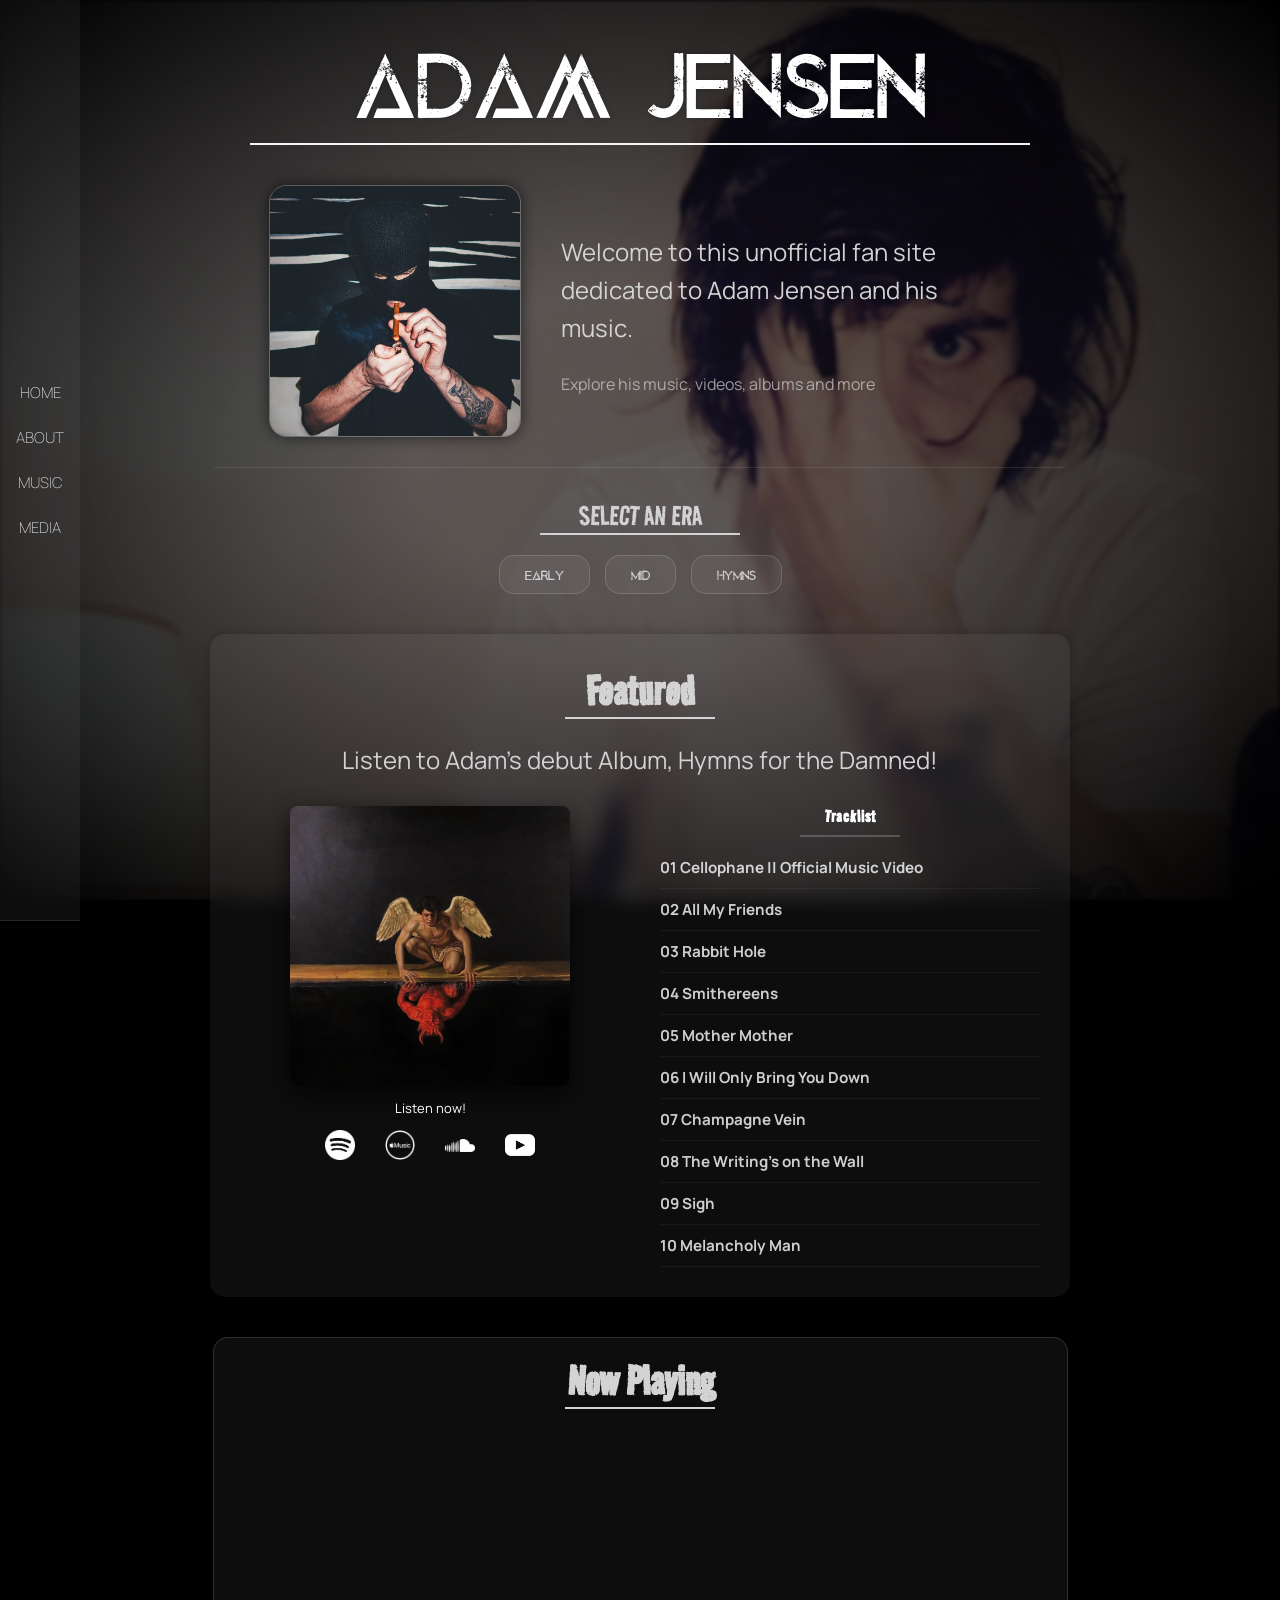
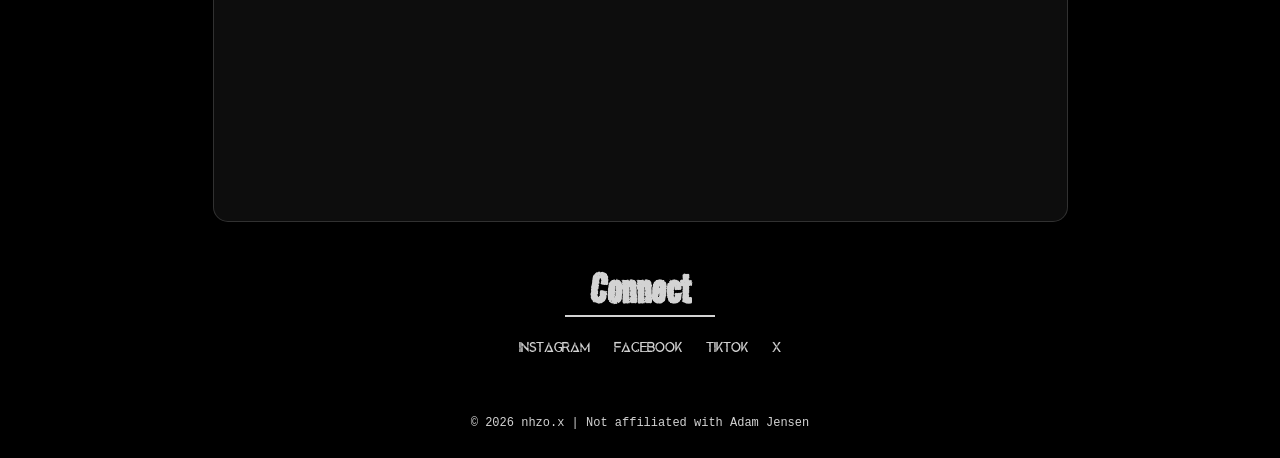
<file: index.html>
<!DOCTYPE html>
<html lang="en">
<head>
    <meta charset="UTF-8">
    <meta name="viewport" content="width=device-width, initial-scale=1.0">
    <link rel="stylesheet" href="style.css">
    <link rel="stylesheet" href="about.css">

<script>
    let savedPageEra = sessionStorage.getItem("era");

    if (savedPageEra === "mid") {
        document.documentElement.classList.add("mid-era");
    }

    if (savedPageEra === "hymns") {
        document.documentElement.classList.add("hymns-era");
    }
</script>

    <title>Adam Jensen Fan Site</title>
    <link rel="icon" type="image/png" href="images/aletter.png">
    <link rel="preconnect" href="https://fonts.googleapis.com">
    <link rel="preconnect" href="https://fonts.gstatic.com" crossorigin>
    <link rel="preconnect" href="https://fonts.googleapis.com">
    <link rel="preconnect" href="https://fonts.gstatic.com" crossorigin>
    <link href="https://fonts.googleapis.com/css2?family=Road+Rage&family=Ruslan+Display&display=swap" rel="stylesheet">
    <link rel="preconnect" href="https://fonts.googleapis.com">
<link rel="preconnect" href="https://fonts.gstatic.com" crossorigin>
<link href="https://fonts.googleapis.com/css2?family=Manrope:wght@200..800&display=swap" rel="stylesheet">
    <link href="https://fonts.googleapis.com/css2?family=Ruslan+Display&display=swap" rel="stylesheet">
</head>
<body>
<header>    
    <h1>Adam Jensen</h1>
    <nav class="navbar">
        <a href="index.html">Home</a>
        <a href="about.html">About</a>
        <a href="music.html">Music</a>
        <a href="media.html">Media</a>
    </nav>
</header>
    <main>
    <div class="intro">
        <img class="adam-photo" src="images/adam1.jpg" alt="Adam Jensen photo">
    <div class="intro-text">
        <p>
            Welcome to this unofficial fan site dedicated to Adam Jensen and his music. 
        </p>

        <p class="intro-subtext">
            Explore his music, videos, albums and more
        </p>
    </div>
</div>

<section class="era-selector">

    <h3>SELECT AN ERA</h3>

    <div class="era-buttons">
        <button id="early-era">EARLY</button>
        <button id="mid-era">MID</button>
        <button id="hymns-era">HYMNS</button>
    </div>

</section>

<div class="featured-card">
    <h2>Featured</h2>
    <p class="p2">Listen to Adam's debut Album, Hymns for the Damned!</p>

<div class="featured-content">

<div class="album-side">
    <img class="album-art" src="images/hymns.jpg" alt="Hymns for the Damned album cover">
    <p class="listennow">Listen now!</p>
   
    <div class="music-links">
    <a href="https://open.spotify.com/album/3aClULjx6G8hOOFWeFLoTm?si=HV5agtiITLGuj8OYUqo5Ig" target="_blank">
    <img class="music-logo" src="images/spotify2.png" alt ="Spotify Logo">
    </a>

    <a href="https://music.apple.com/us/album/hymns-for-the-damned/6776114050" target="_blank">
    <img class="music-logo" src="images/applemusic.png" alt="Apple Music Logo">
    </a>
    
    <a href="https://soundcloud.com/adamjensenmusic" target="_blank">
    <img class="music-logo" src="images/soundcloud2.png" alt="Soundcloud Logo">
    </a>

    <a href="https://music.youtube.com/playlist?list=OLAK5uy_mUp16WZxnqK_h0hLsiJYPyvpOKUrpU5dE&si=EXoU0KCB60f0h0ut" target="_blank">
    <img class="music-logo" src="images/youtube.png" alt="Youtube Logo">
    </a>

    </div>
</div>
<div class="tracklist-side">
  <h3>Tracklist</h3>
  <ul>
    <li><a href="https://youtu.be/n_QyfhgjbK0?si=3kE_--AIWJT-lOQq" target="_blank"><span>01</span> Cellophane || Official Music Video</li>
    </a>
    <li><a href="https://youtu.be/AW9W5wew8Sk?si=8-zfiwZDpwtzHOYn" target="_blank"><span>02</span> All My Friends</li>
    </a>
    <li><a href="https://youtu.be/8MBj3FTMQGk?si=XBCWL35Zf_4OKF92" target="_blank"><span>03</span> Rabbit Hole</li>
    </a>
    <li><a href="https://youtu.be/mT45KDasaQM?si=A6cXVkbgGp8rYwOl" target="_blank"><span>04</span> Smithereens</li>
    </a>
    <li><a href="https://youtu.be/U_qi3dRKEWI?si=QEtc0p96qcabrq0o" target="_blank"><span>05</span> Mother Mother</li>
    </a>
    <li><a href="https://youtu.be/5sDzp5dxo1A?si=MTmLthfs2V3LyWMG" target="_blank"><span>06</span> I Will Only Bring You Down</li>
    </a>
    <li><a href="https://youtu.be/J5u0_9enmqQ?si=SkBNKDS-Q2_aAAmT" target="_blank"><span>07</span> Champagne Vein</li>
    </a>
    <li><a href="https://youtu.be/c4gdnq_dLOY?si=HgFpd29laGE7JM7B" target="_blank"><span>08</span> The Writing's on the Wall</li>
    </a>
    <li><a href="https://youtu.be/vaTIaafTSdE?si=6TP3U8NJbNMwwZgx" target="_blank"><span>09</span> Sigh</li>
    </a>
    <li><a href="https://youtu.be/r59V5uLX9Zk?si=vp4nY9DW3jEj6Jly" target="_blank"><span>10</span> Melancholy Man</li>
    </a>
  </ul>
</div>

</div>
</div>
</div>

      
<section class="now-playing">
    <h2 class="playing-now">Now Playing</h2>
  

   <iframe class="playing" data-testid="embed-iframe" style="border-radius:12px" src="https://open.spotify.com/embed/track/28rFc4JW2WFunEImMr0ZRo?utm_source=generator&theme=0&si=cfa9dab16a724830" width="100%" height="352" frameBorder="0" allowfullscreen="" allow="autoplay; clipboard-write; encrypted-media; fullscreen; picture-in-picture" loading="lazy"></iframe>

</section>
    <h4>Connect</h4> 
    <div class="contact-links">
    <a href="https://www.instagram.com/adamjensenmusic/" target="_blank">Instagram</a>    
    <a href="https://www.facebook.com/AdamJensenMusic/" target="_blank">Facebook</a>    
    <a href="https://www.tiktok.com/@AdamJensenMusic" target="_blank">TikTok</a>    
    <a href="https://x.com/adamjensenmusic" targt="_blank">X</a>
    </div>
    </main>

<footer>&copy; 2026 nhzo.x | Not affiliated with Adam Jensen</footer>
</body>
<script src="era.js"></script>
</html>
</file>
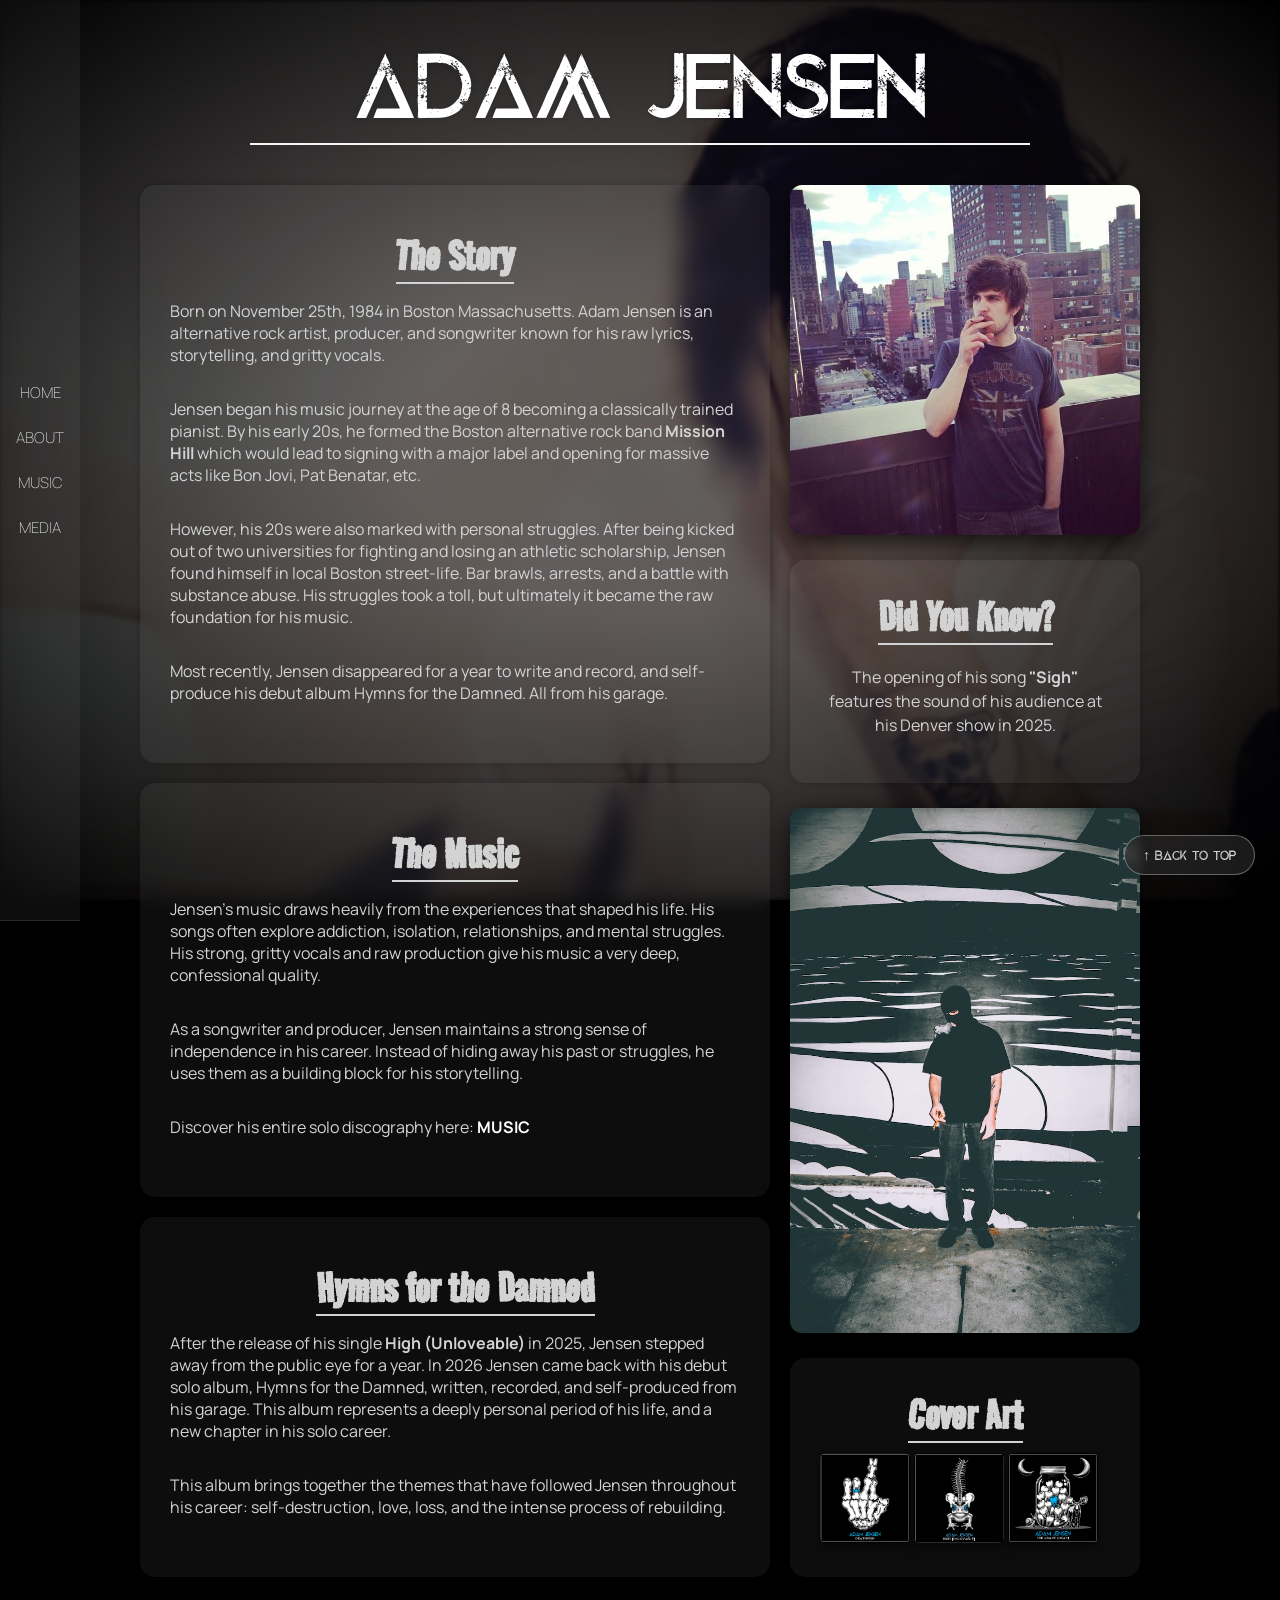
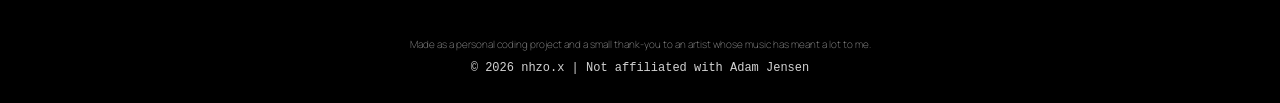
<file: about.html>
<!DOCTYPE html>
<html lang="en">
<head>
    <meta charset="UTF-8">
    <meta name="viewport" content="width=device-width, initial-scale=1.0">
    <link rel="stylesheet" href="about.css">
    
<script>
    let savedPageEra = sessionStorage.getItem("era");

    if (savedPageEra === "mid") {
        document.documentElement.classList.add("mid-era");
    }

    if (savedPageEra === "hymns") {
        document.documentElement.classList.add("hymns-era");
    }
</script>

    <title>Adam Jensen Fan Site</title>
    <link rel="icon" type="image/png" href="images/aletter.png">
    <link rel="preconnect" href="https://fonts.googleapis.com">
    <link rel="preconnect" href="https://fonts.gstatic.com" crossorigin>
    <link rel="preconnect" href="https://fonts.googleapis.com">
    <link rel="preconnect" href="https://fonts.gstatic.com" crossorigin>
    <link href="https://fonts.googleapis.com/css2?family=Road+Rage&family=Ruslan+Display&display=swap" rel="stylesheet">
    <link href="https://fonts.googleapis.com/css2?family=Manrope:wght@200..800&display=swap" rel="stylesheet">
    <link href="https://fonts.googleapis.com/css2?family=Ruslan+Display&display=swap" rel="stylesheet">
</head>
<body>
<header>    
    <h1 id="top">Adam Jensen</h1>
    <nav class="navbar">
        <a href="index.html">Home</a>
        <a href="about.html">About</a>
        <a href="music.html">Music</a>
        <a href="media.html">Media</a>
    </nav>
</header>

<main>
<div class="about-container">
    
    <div class="about-content-card">
        <h2>The Story</h2>
        <p>Born on November 25th, 1984 in Boston Massachusetts. Adam Jensen is an alternative rock artist, producer, and songwriter known for his raw lyrics, storytelling, and gritty vocals.</p>
        <p>Jensen began his music journey at the age of 8 becoming a classically trained pianist. By his early 20s, he formed the Boston alternative rock band <strong>Mission Hill</strong> which would lead to signing with a major label and opening for massive acts like Bon Jovi, Pat Benatar, etc.</p>
        <p>However, his 20s were also marked with personal struggles. After being kicked out of two universities for fighting and losing an athletic scholarship, Jensen found himself in local Boston street-life. Bar brawls, arrests, and a battle with substance abuse. His struggles took a toll, but ultimately it became the raw foundation for his music. </p>
        <p>Most recently, Jensen disappeared for a year to write and record, and self-produce his debut album Hymns for the Damned. All from his garage. </p>
    </div>
    
    <div class="about-content-card">
    <h2>The Music</h2>
    <p>Jensen's music draws heavily from the experiences that shaped his life. His songs often explore addiction, isolation, relationships, and mental struggles. His strong, gritty vocals and raw production give his music a very deep, confessional quality.</p>

        <p>As a songwriter and producer, Jensen maintains a strong sense of independence in his career. Instead of hiding away his past or struggles, he uses them as a building block for his storytelling.
    </p>

    <p>Discover his entire solo discography here: <a href="music.html"><strong>MUSIC</strong></a></p>
    </div>

<div class="about-content-card">
    <h2>Hymns for the Damned</h2>

    <p>After the release of his single <strong>High (Unloveable) </strong> in 2025, Jensen stepped away from the public eye for a year. In 2026 Jensen came back with his debut solo album, Hymns for the Damned, written, recorded, and self-produced from his garage. This album represents a deeply personal period of his life, and a new chapter in his solo career. </p>

    <p>This album brings together the themes that have followed Jensen throughout his career: self-destruction, love, loss, and the intense process of rebuilding. </p>

</div>

    <div class="about-photo-wrapper">
        <img class="about-photo" src="images/adamjensen4.jpg" alt="Adam Jensen photo">


    <div class="fun-fact-card">
        <h3>Did You Know?</h3>
        <p>The opening of his song <strong>"Sigh"</strong> features the sound of his audience at his Denver show in 2025.</p>
    </div>

        <div class="about-photo-wrapper">
        <img class="about-photo" src="images/adamjensen5.jpg" alt="Adam Jensen photo">
</div>

    <div class="fun-fact-card">
        <h3>Cover Art</h3> 
        <div class="song-pill">

            <img class="pill-art" src="images/deathwish.jpg" alt="Deathwish cover art">
            <img class="pill-art" src="images/high.jpg" alt="High (Unloveable) Cover art">
            <img class="pill-art" src="images/thegrave.jpg" alt="The Grave (Okay) cover art">

            </div>
        </div>


    </div>
</div>
</main>

<footer>
    <p class="creator-note">
        Made as a personal coding project and a small thank-you to an artist whose music has meant a lot to me.
    </p>

    <span>&copy; 2026 nhzo.x | Not affiliated with Adam Jensen</span>
</footer>
<a href="#top" class="back-to-top">↑ Back to Top</a>
<script src="era.js"></script>
</body>
</html>
</file>
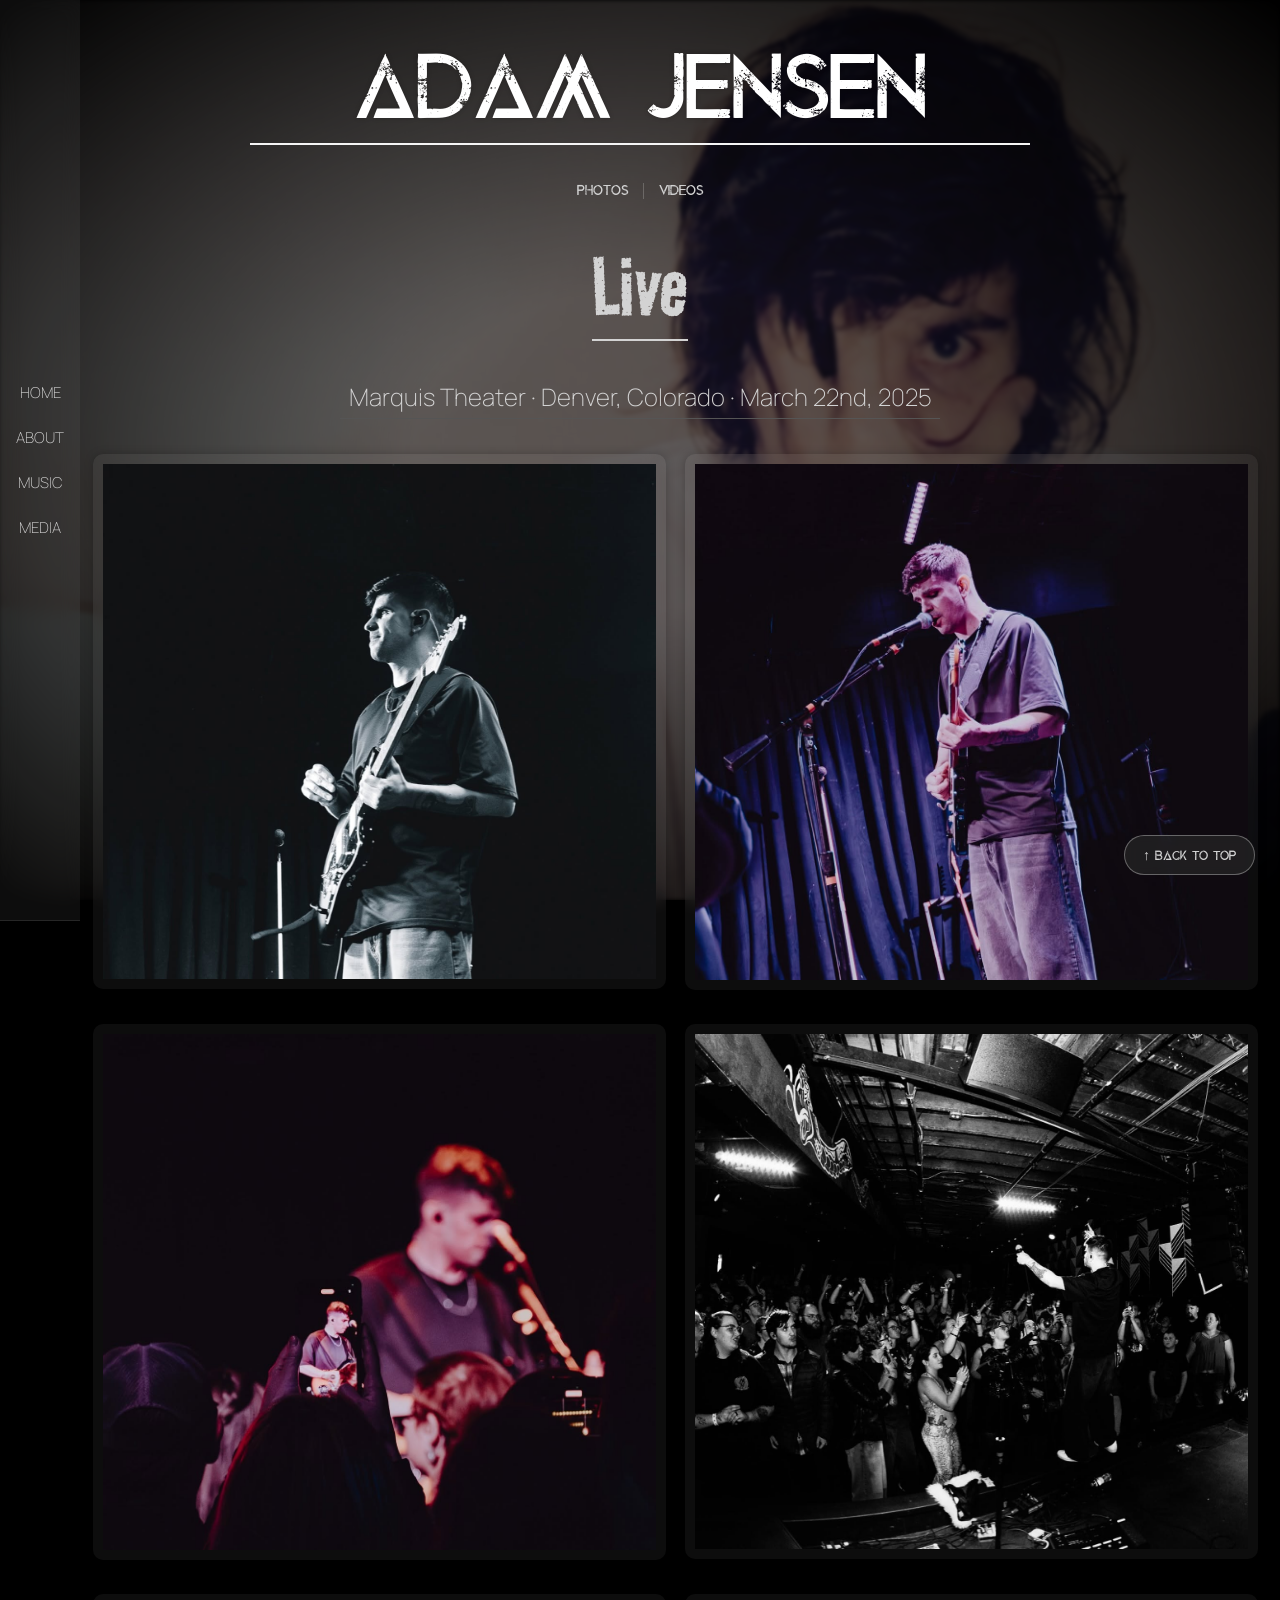
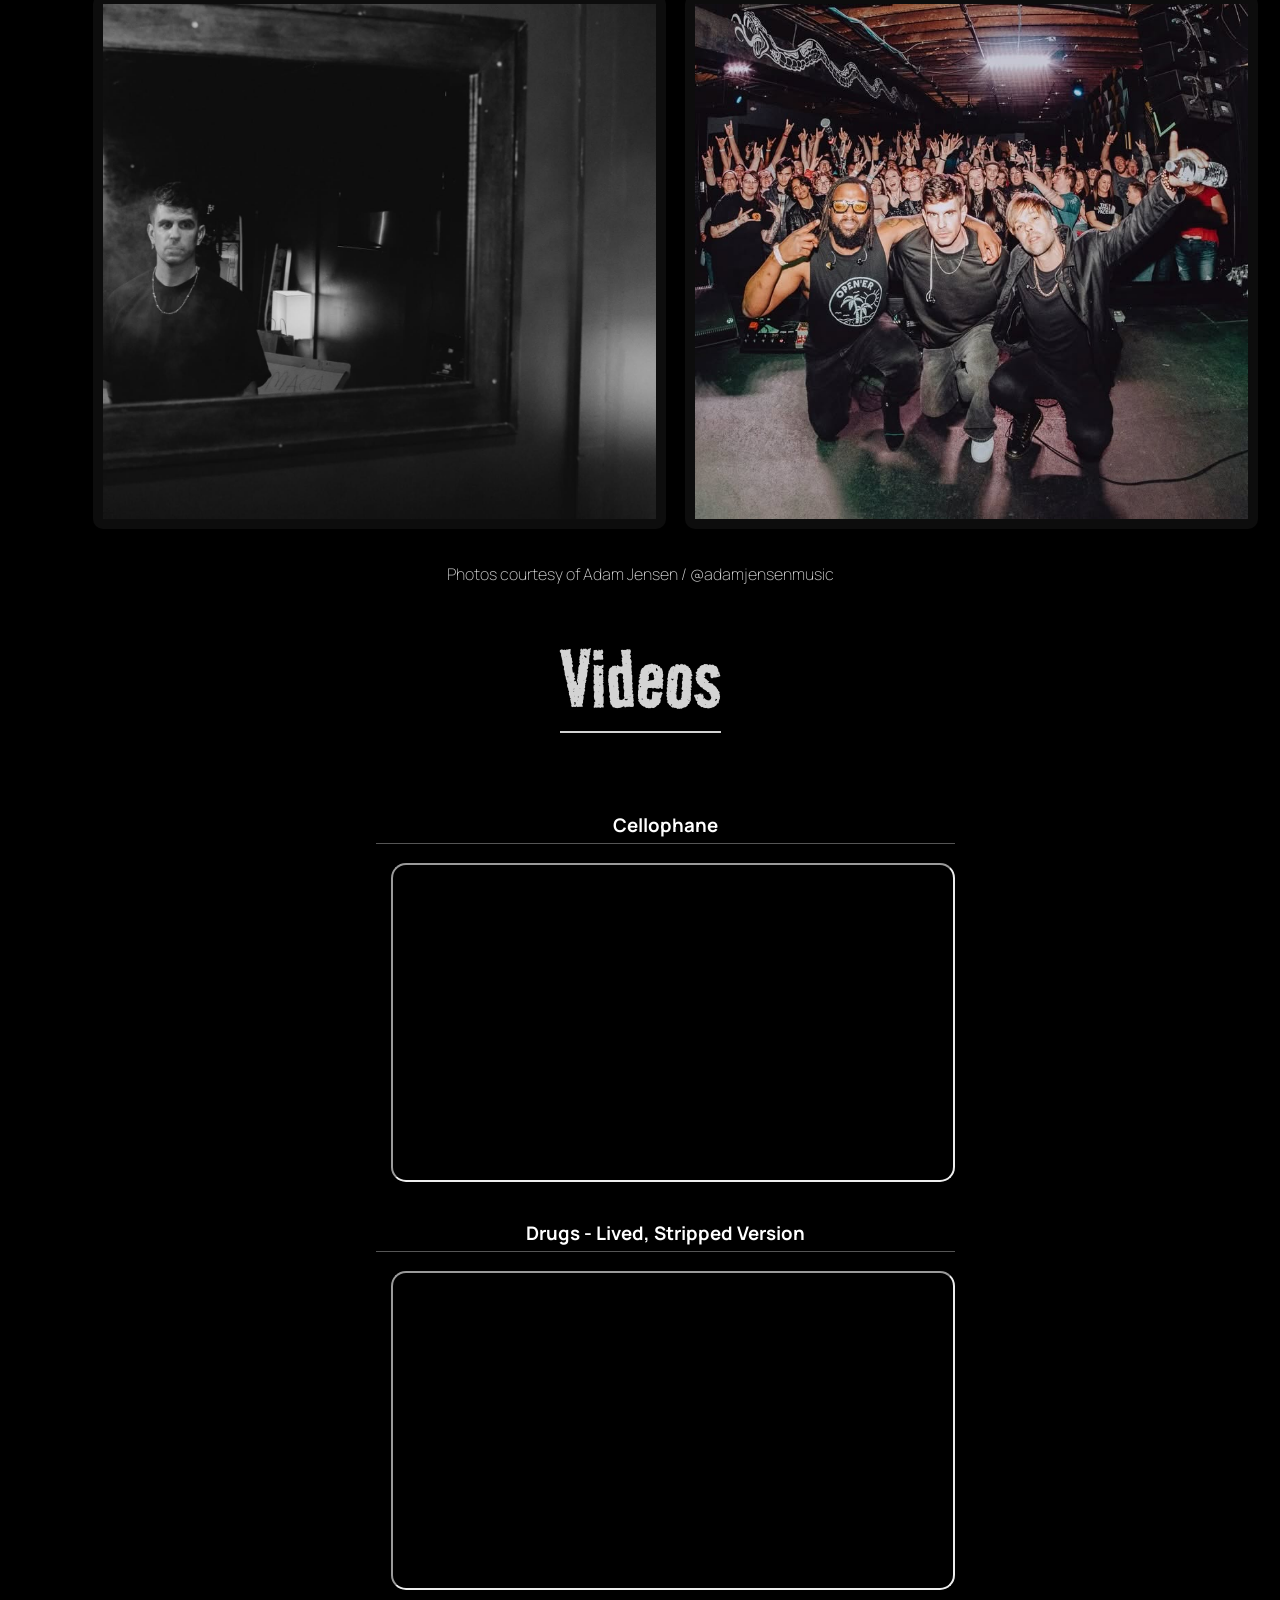
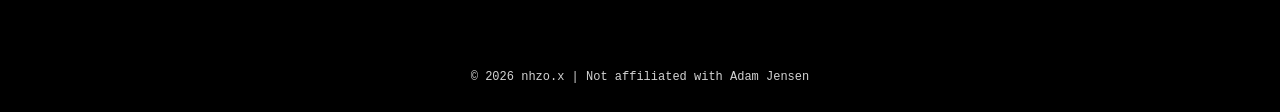
<file: media.html>
<!DOCTYPE html>
<html lang="en">
<head>
    <meta charset="UTF-8">
    <meta name="viewport" content="width=device-width, initial-scale=1.0">
    <link rel="stylesheet" href="media.css">
    
<script>
    let savedPageEra = sessionStorage.getItem("era");

    if (savedPageEra === "mid") {
        document.documentElement.classList.add("mid-era");
    }

    if (savedPageEra === "hymns") {
        document.documentElement.classList.add("hymns-era");
    }
</script>

    <title>Adam Jensen Fan Site</title>
     <link rel="icon" type="image/png" href="images/aletter.png">
    <link rel="preconnect" href="https://fonts.googleapis.com">
    <link rel="preconnect" href="https://fonts.gstatic.com" crossorigin>
    <link rel="preconnect" href="https://fonts.googleapis.com">
    <link rel="preconnect" href="https://fonts.gstatic.com" crossorigin>
    <link href="https://fonts.googleapis.com/css2?family=Road+Rage&family=Ruslan+Display&display=swap" rel="stylesheet">
    <link href="https://fonts.googleapis.com/css2?family=Manrope:wght@200..800&display=swap" rel="stylesheet">
    <link href="https://fonts.googleapis.com/css2?family=Ruslan+Display&display=swap" rel="stylesheet">
</head>
<body>
<header>    
    <h1>Adam Jensen</h1>
    <nav class="navbar">
        <a href="index.html">Home</a>
        <a href="about.html">About</a>
        <a href="music.html">Music</a>
        <a href="media.html">Media</a>
    </nav>
</header>
   
<div class="photos-videos">
        <a class="media-links" href="#photos">Photos</a> |
        <a class="media-links" href="#videos">Videos</a>
</div>

<section class="show-gallery" id="photos">
    <h2>Live</h2>

    <p class="show-info">
        Marquis Theater · Denver, Colorado · March 22nd, 2025 
    </p>

    <div class="gallery">
         <a href="images/denver1.jpg" target="_blank">
        <img src="images/denver1.jpg" alt="Adam Jensen performing in Denver in 2025">
        </a>

        <a href="images/denver2.jpg" target="_blank">
        <img src="images/denver2.jpg" alt="Adam Jensen performing in Denver in 2025">
        </a>

        <a href="images/denver3.jpg" target="_blank">
        <img src="images/denver3.jpg" alt="Adam Jensen performing in Denver in 2025">
        </a>
        
        <a href="images/denver4.jpg" target="_blank">
        <img src="images/denver4.jpg" alt="Adam Jensen performing in Denver in 2025">
        </a>
        
        <a href="images/denver5.jpg" target="_blank">
        <img src="images/denver5.jpg" alt="Adam Jensen performing in Denver in 2025">
        </a>
         
        <a href="images/denver6.jpg" target="_blank">
        <img src="images/denver6.jpg" alt="Adam Jensen performing in Denver in 2025">
        </a>

    </div>

    <p class="credit">
        Photos courtesy of Adam Jensen / @adamjensenmusic
    </p>

    </section>

<section class="video-section" id="videos">
    <h2>Videos</h2>

    <div class="videos">

        <div class="video-item">
        <h3>Cellophane</h3>
        <iframe
            width="560"
            height="315"
            src="https://www.youtube.com/embed/n_QyfhgjbK0"
            title="Adam Jensen - Cellophane"
            allowfullscreen>
        </iframe>
        </div>


         <div class="video-item">
        <h3>Drugs - Lived, Stripped Version</h3>
        <iframe
            width="560"
            height="315"
            src="https://www.youtube.com/embed/ollDugCU2Qk"
            title="Adam Jensen - Drugs (Live, Stripped Version)"
            allowfullscreen>
        </iframe>
        </div>

    </div>

</section>


<footer>&copy; 2026 nhzo.x | Not affiliated with Adam Jensen</footer>
<a href="#top" class="back-to-top">↑ Back to Top</a>
<script src="era.js"></script>
</body>
</file>
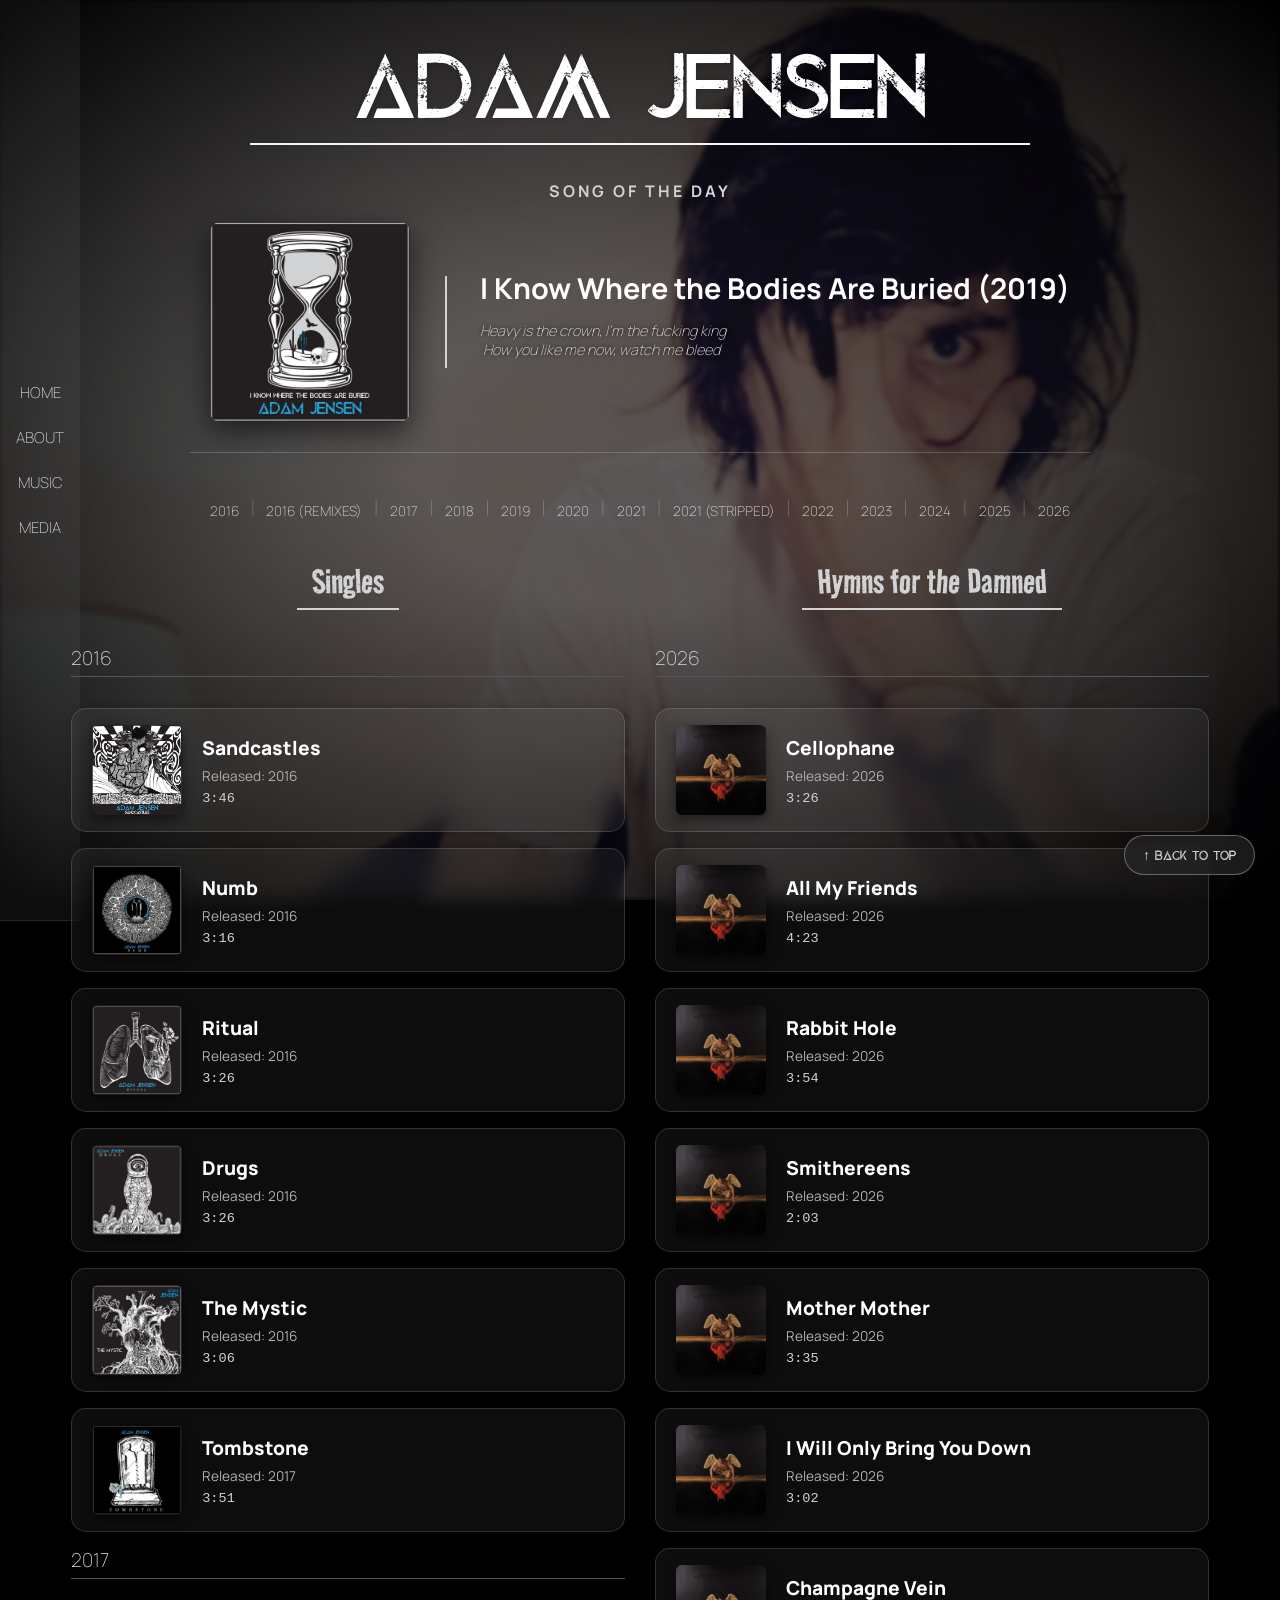
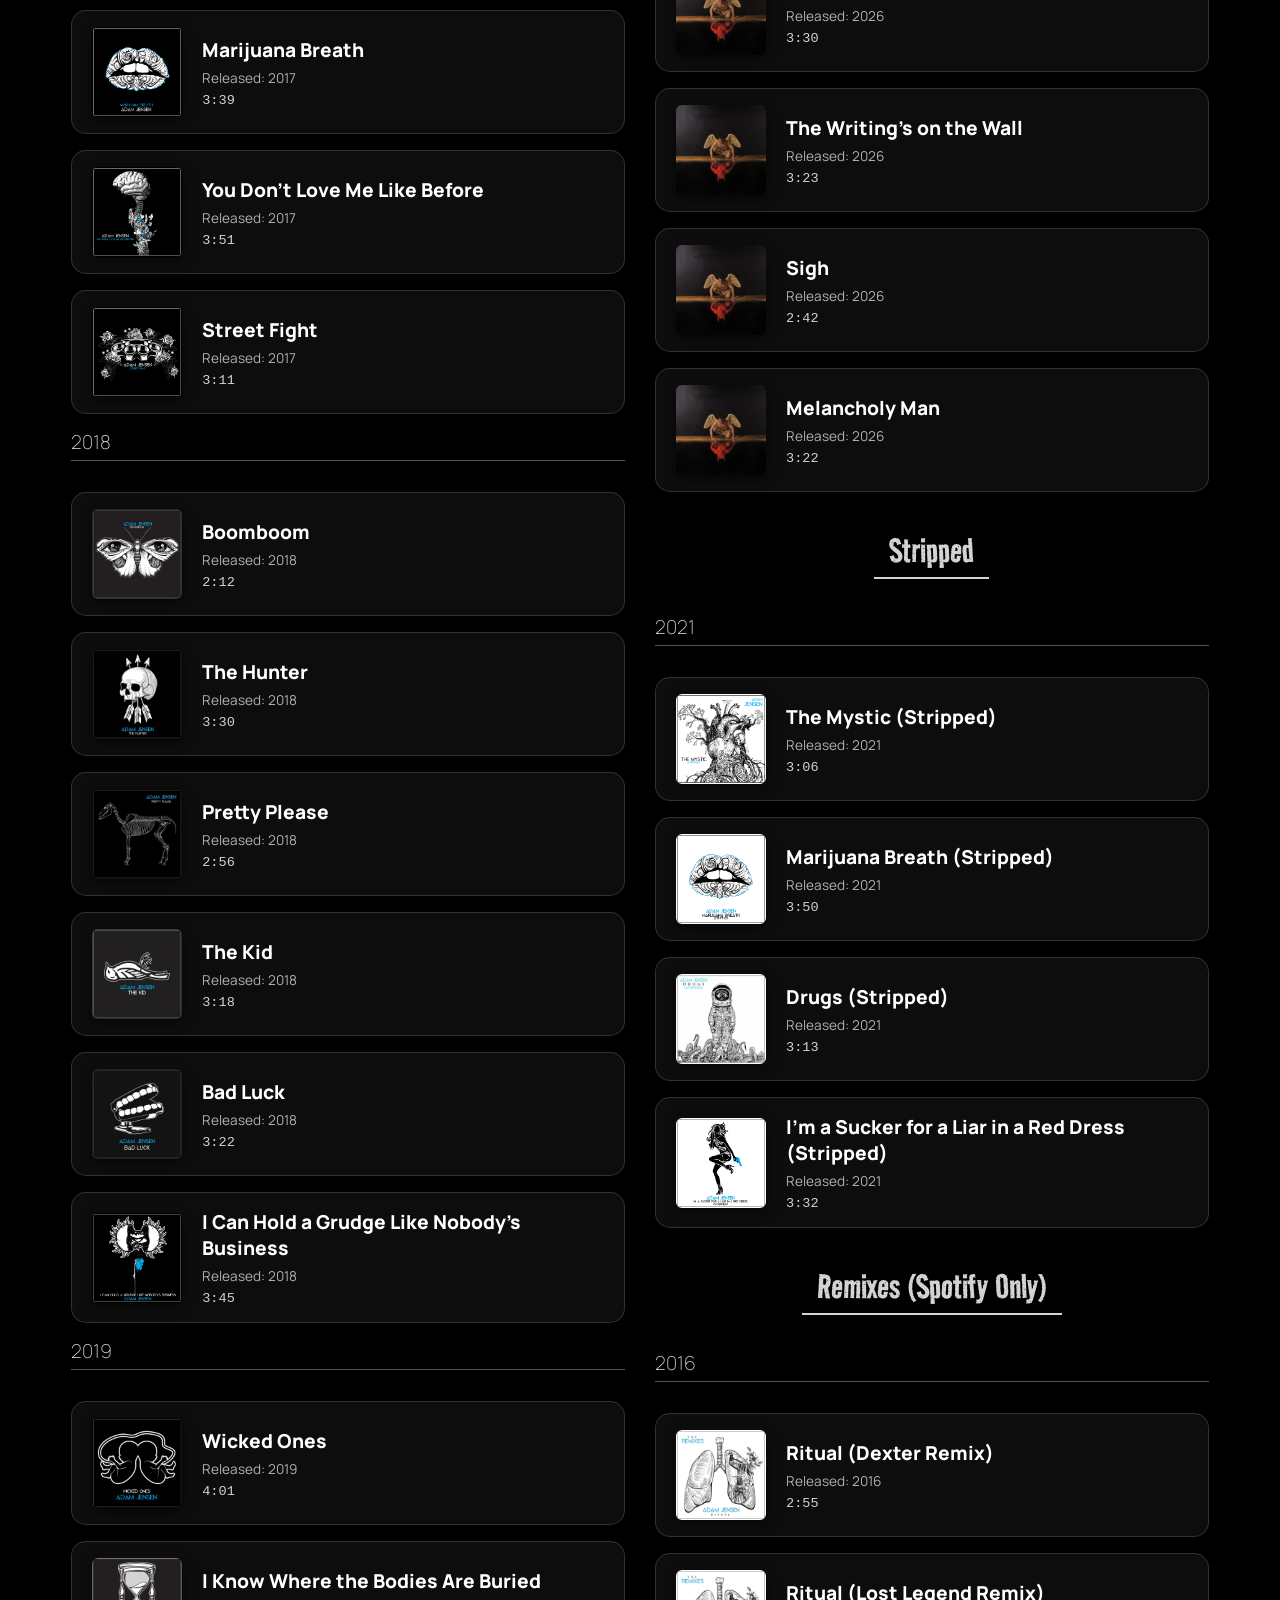
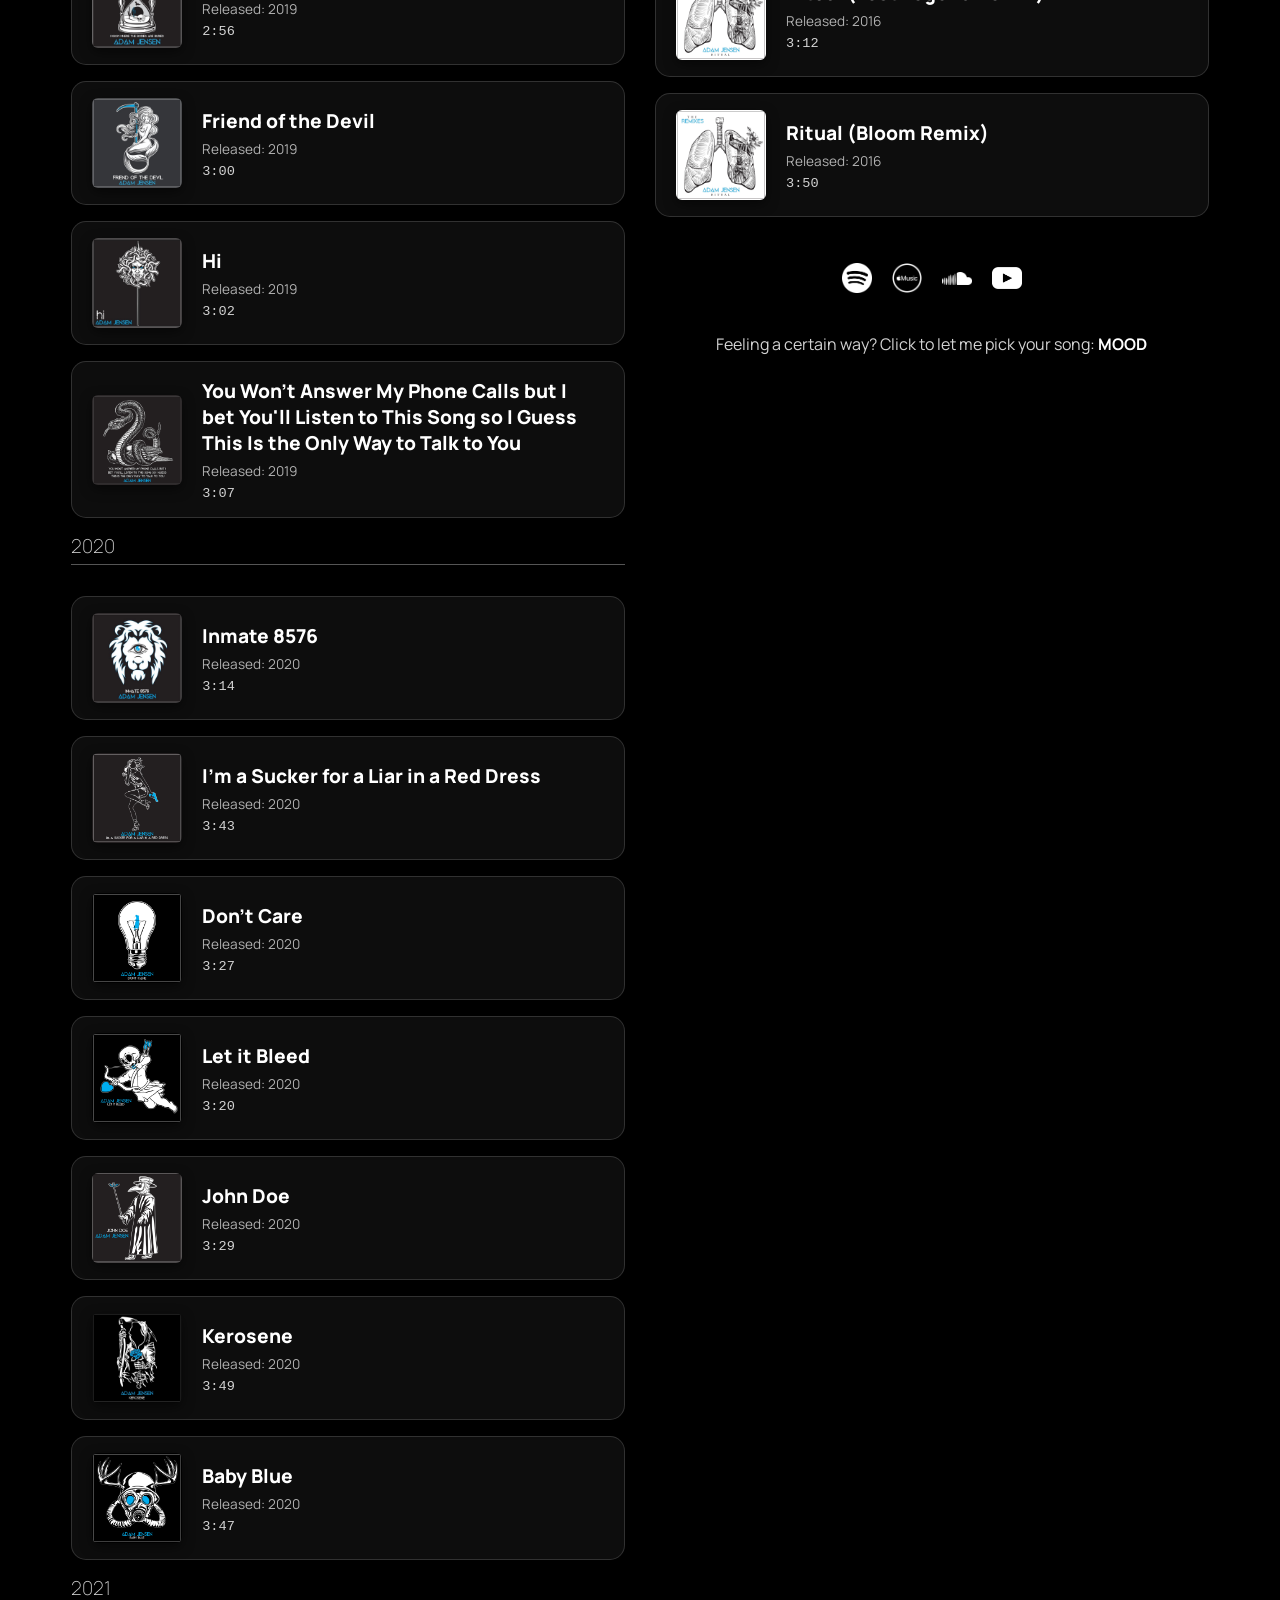
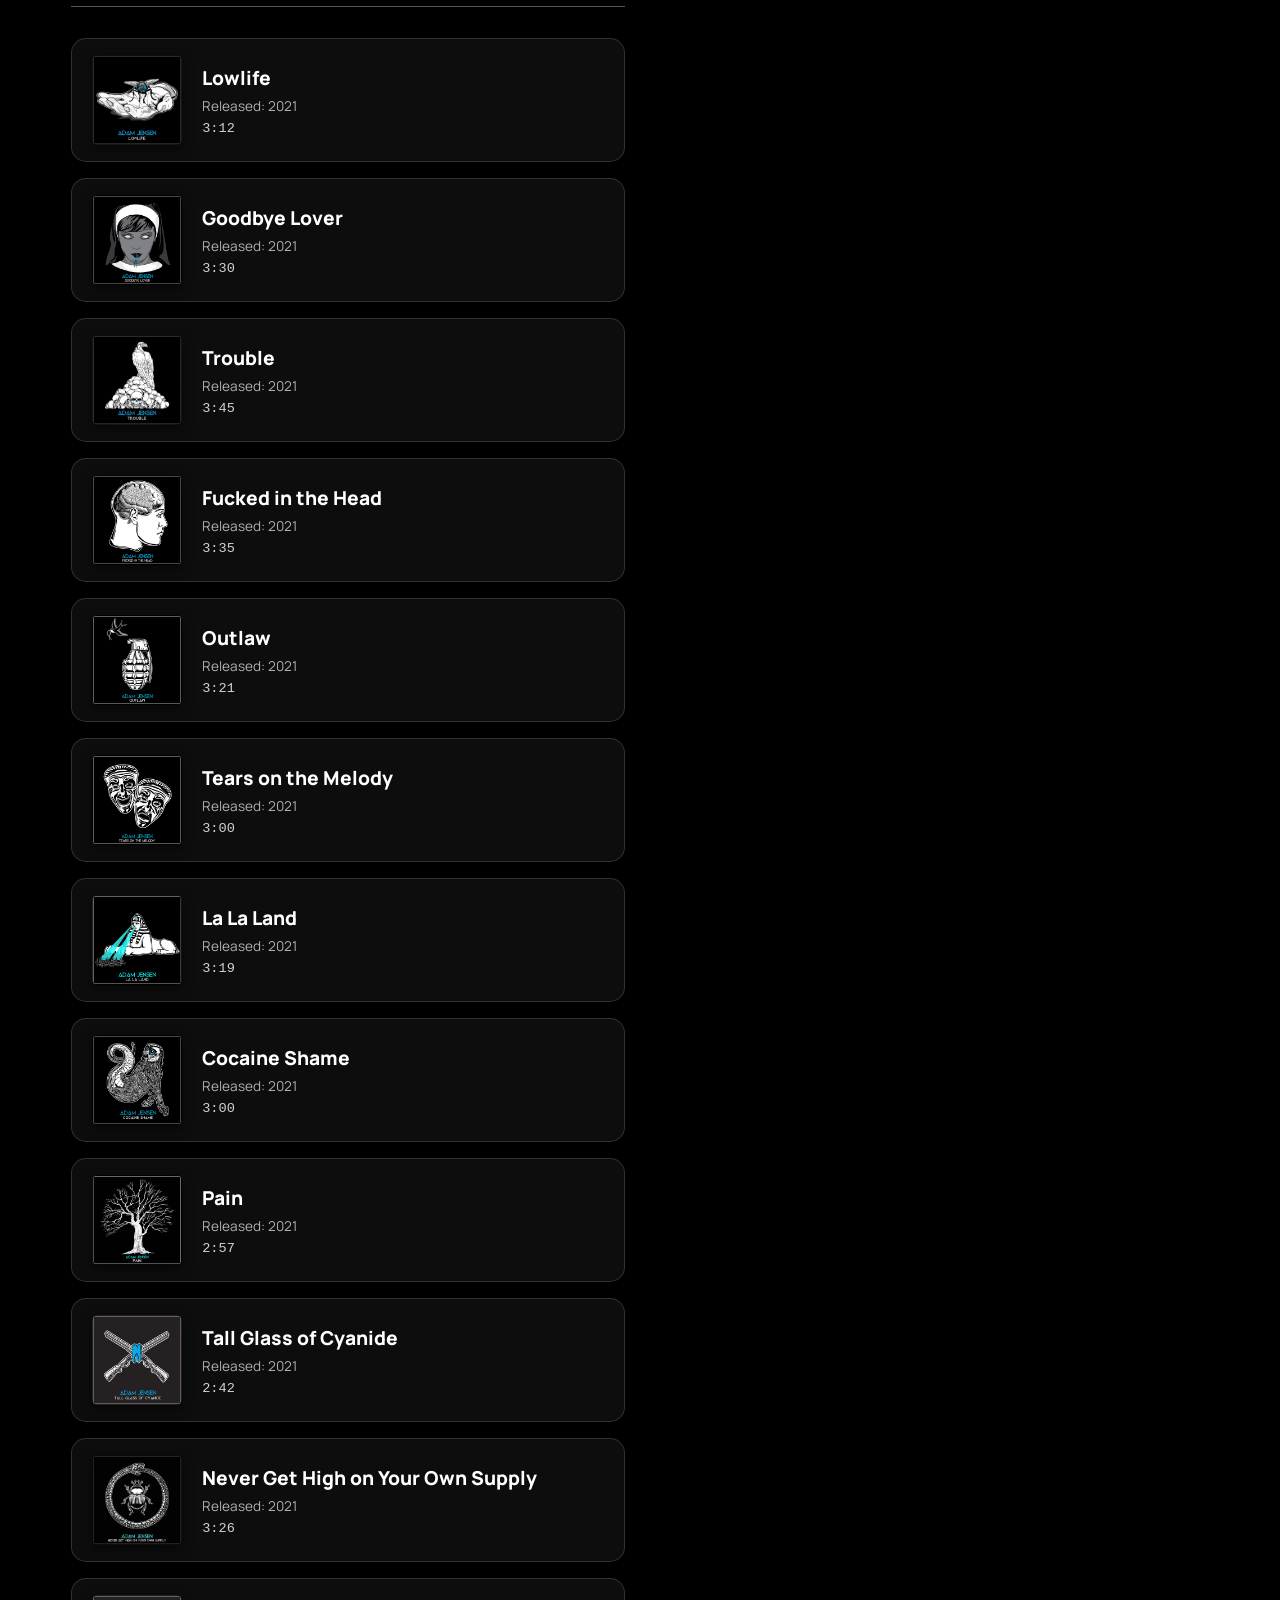
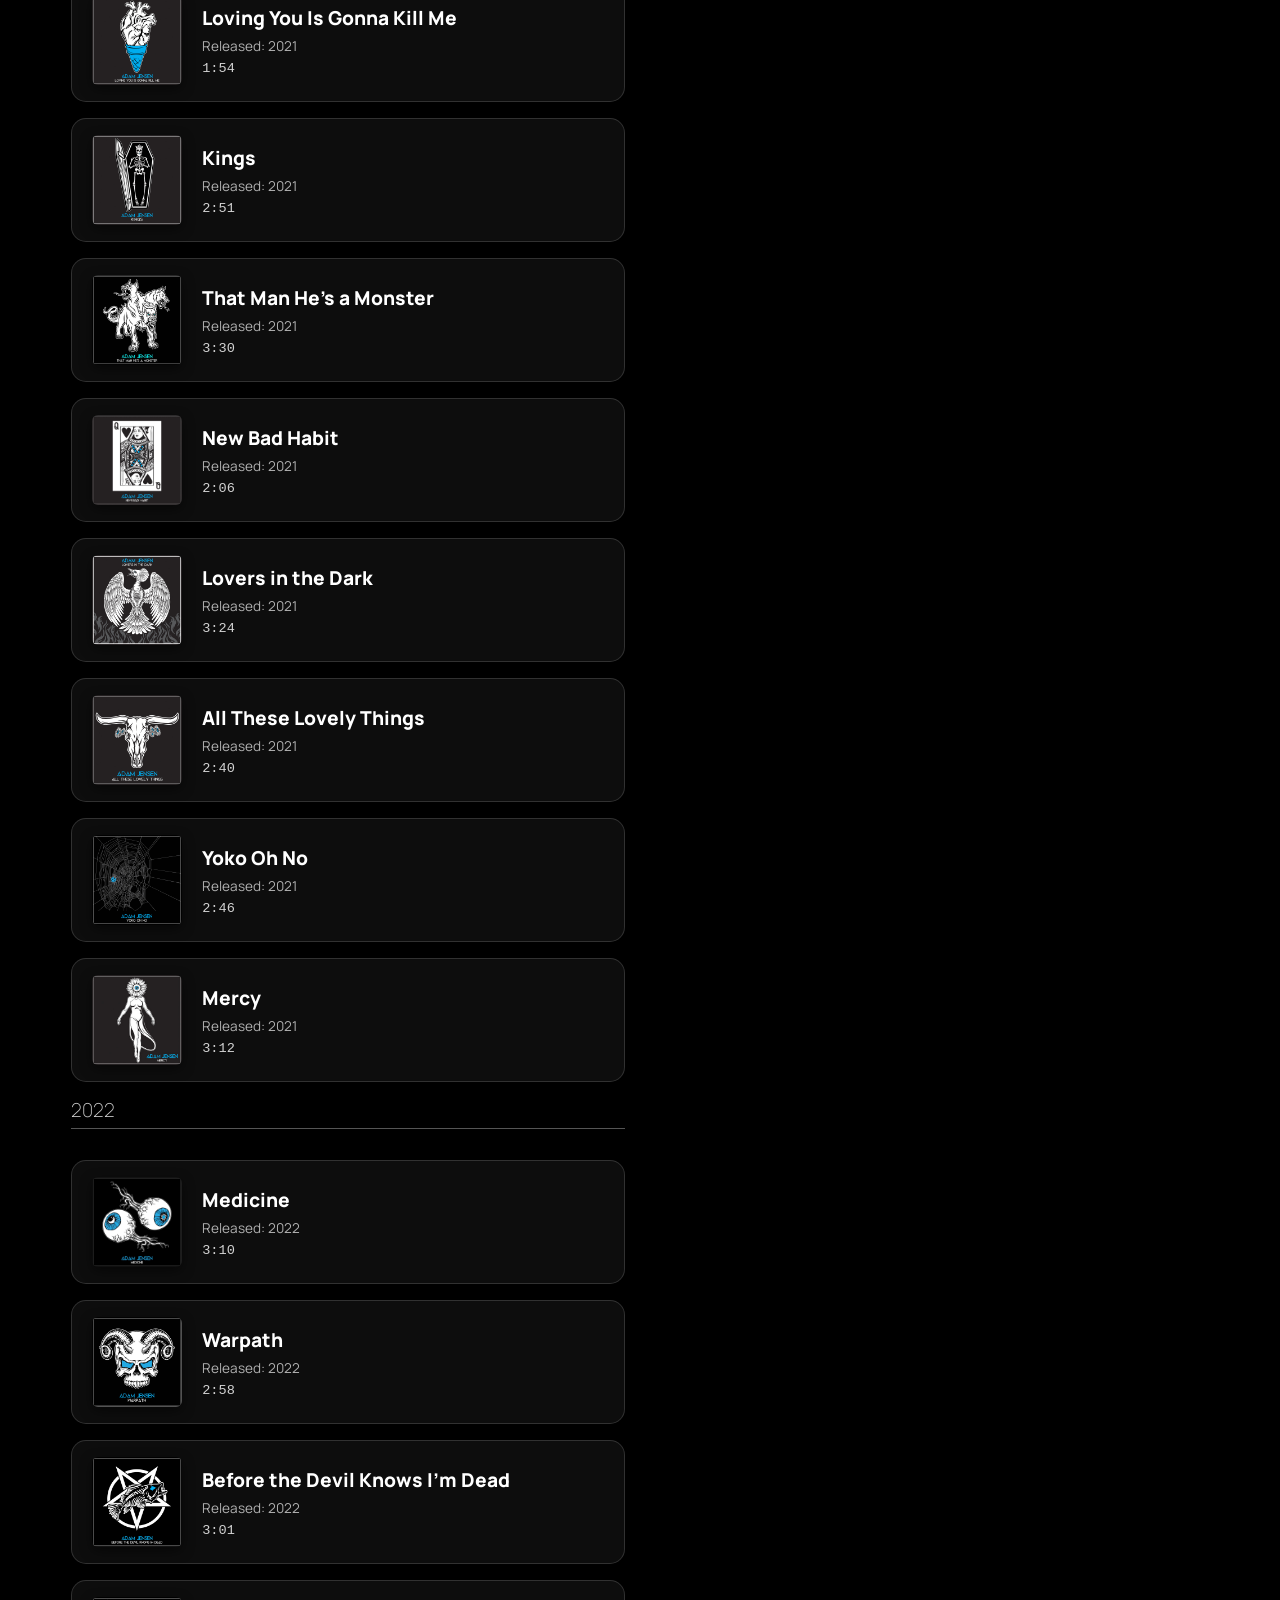
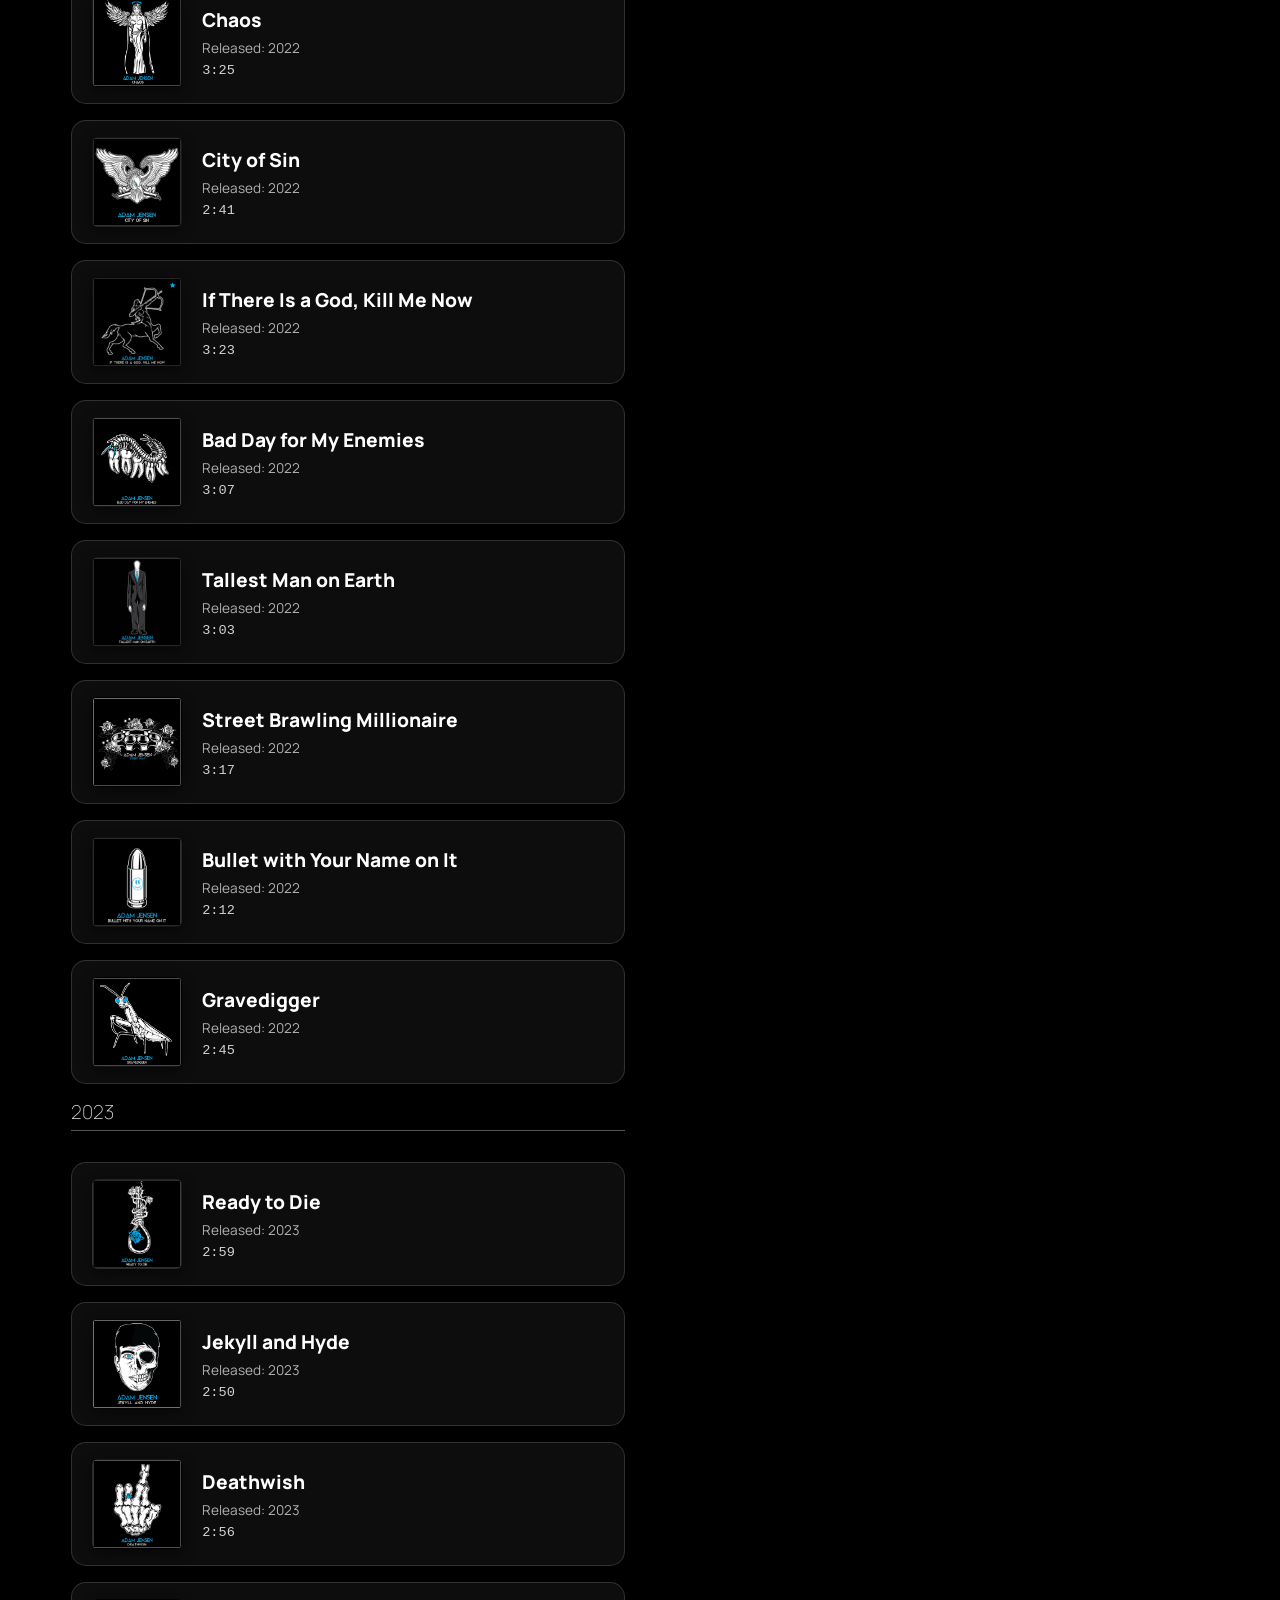
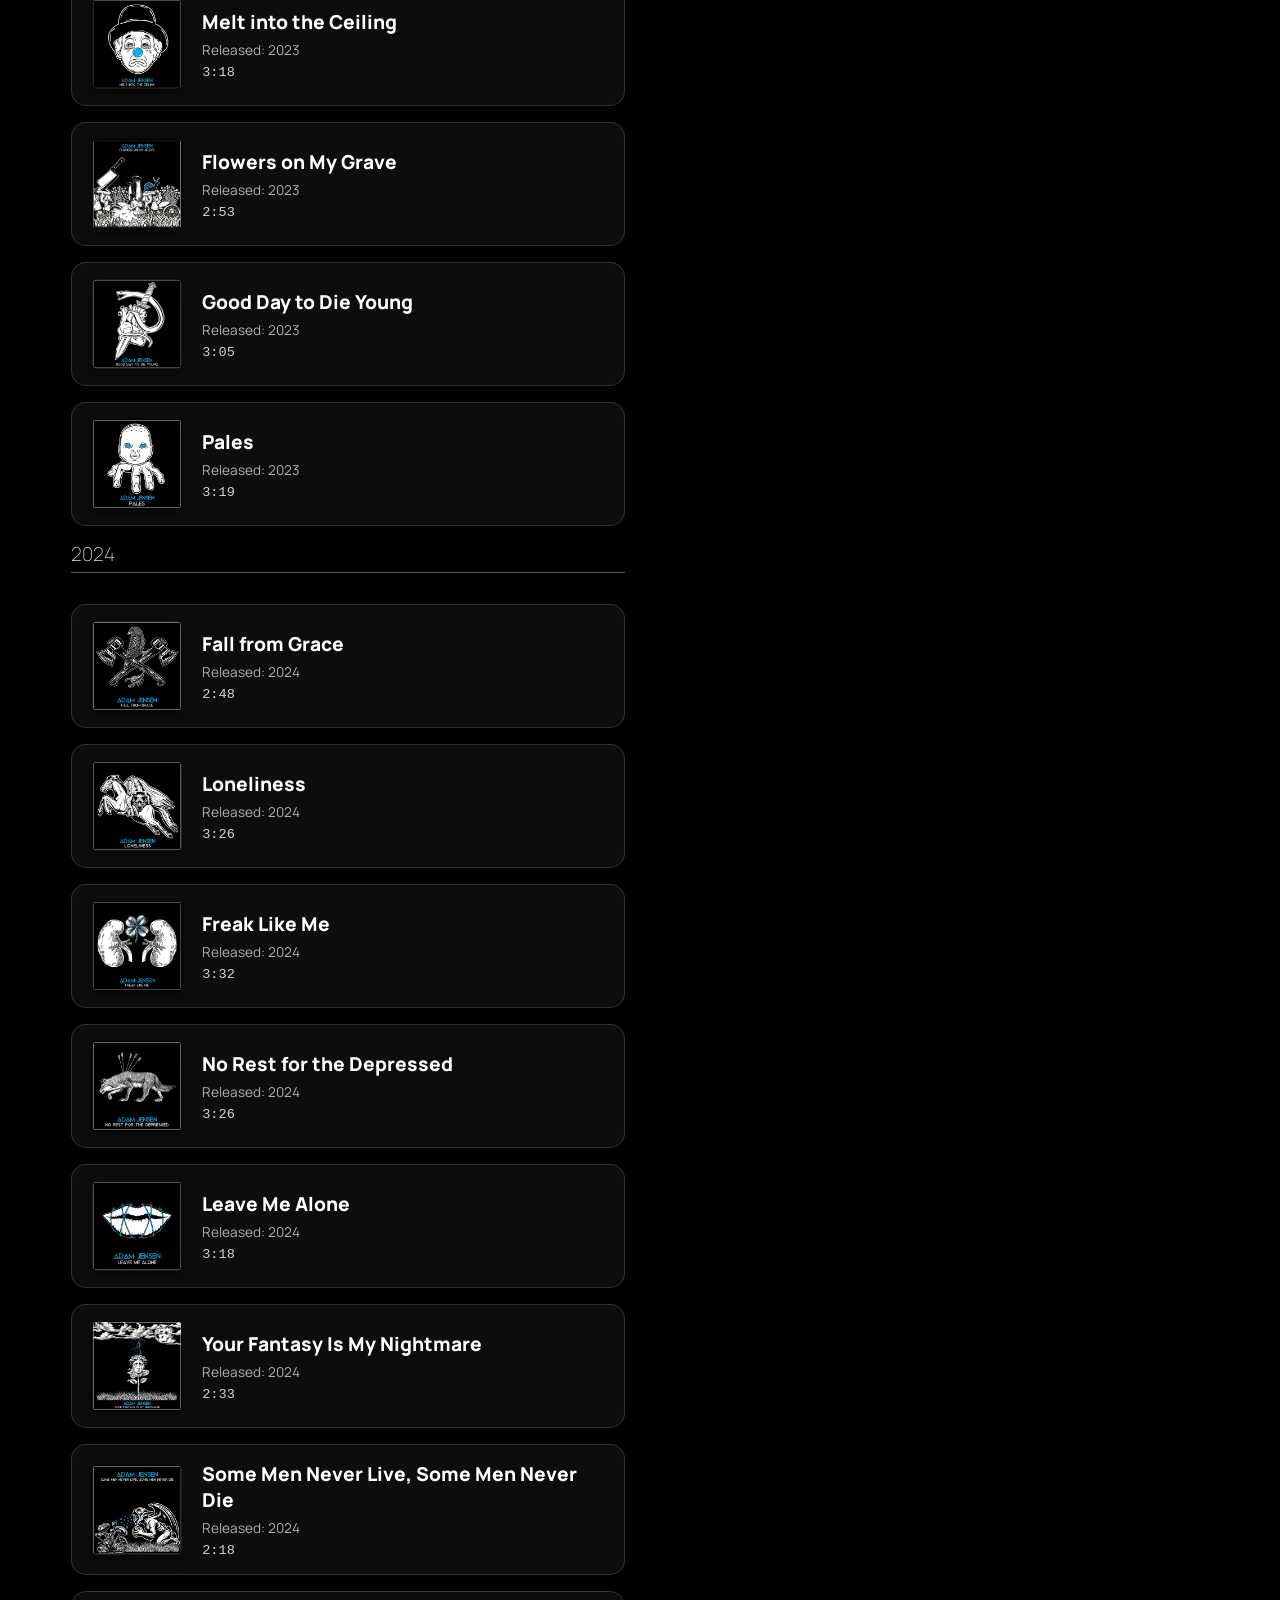
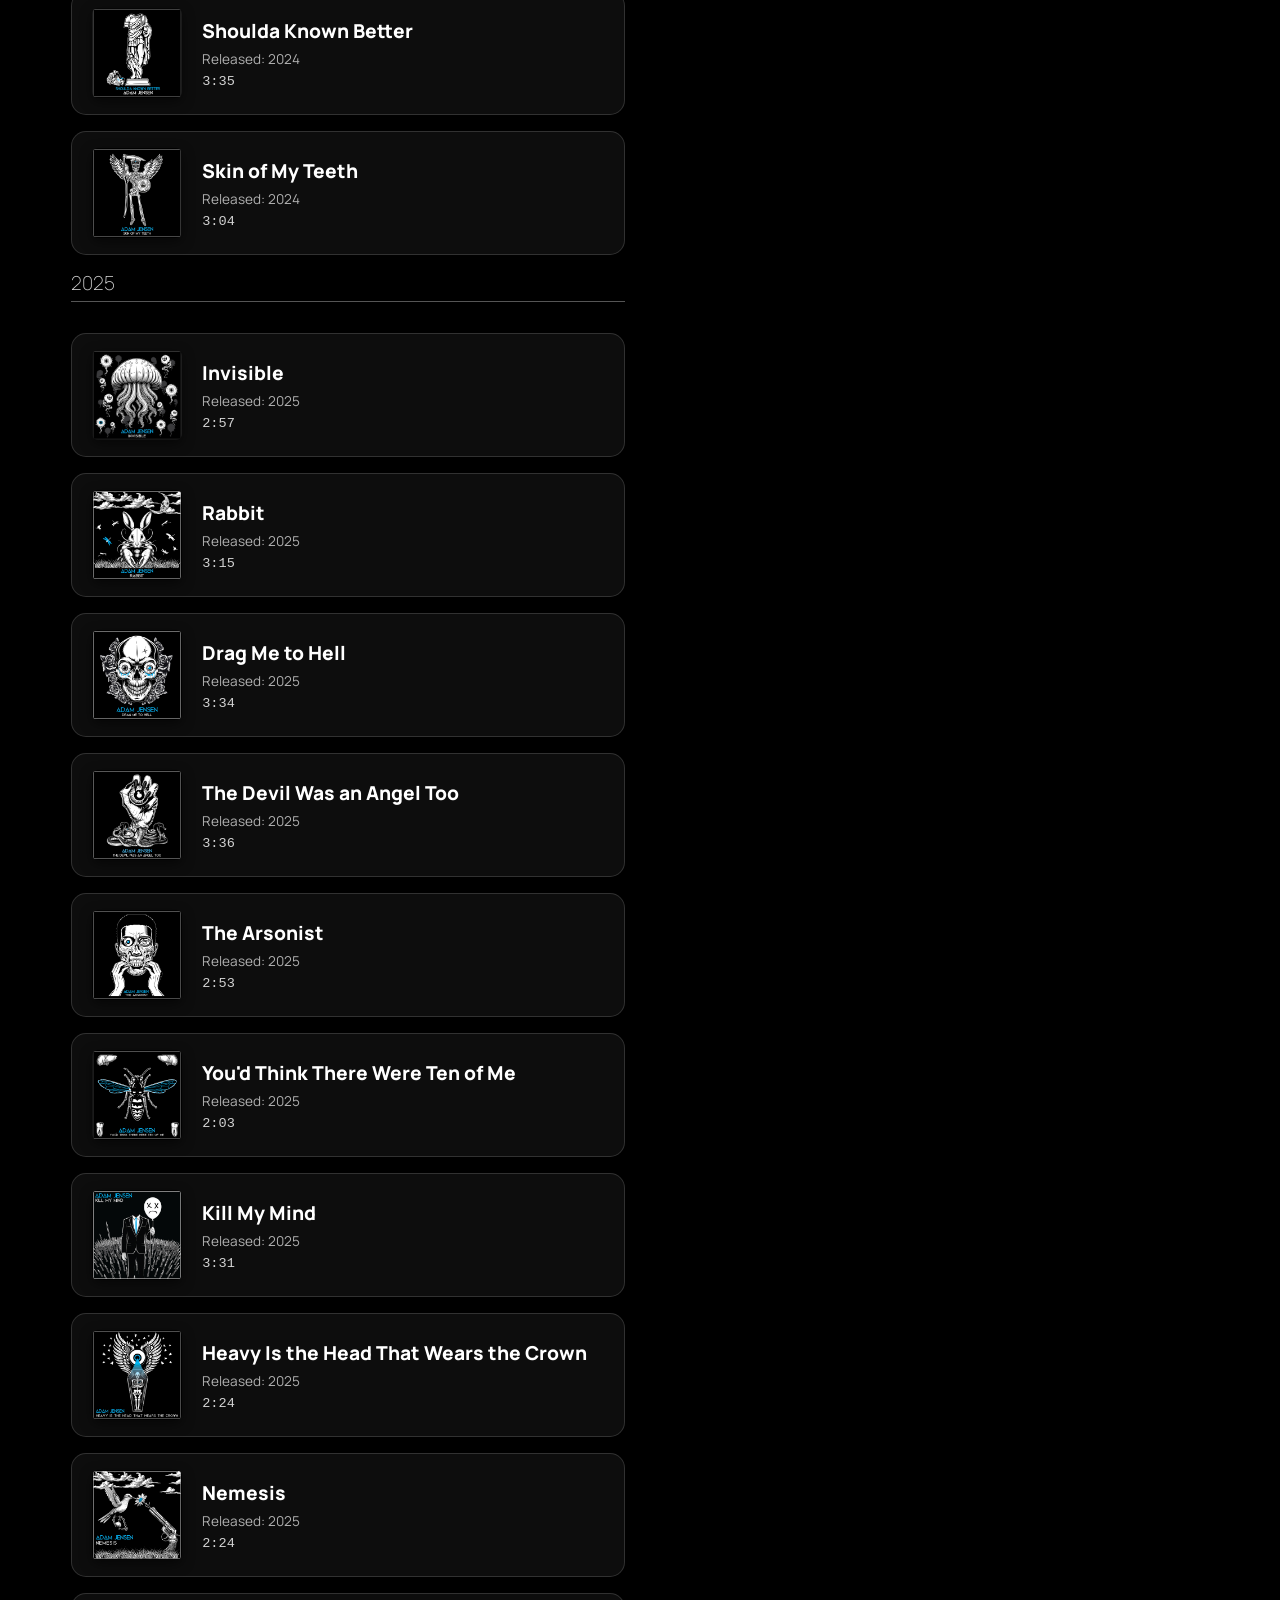
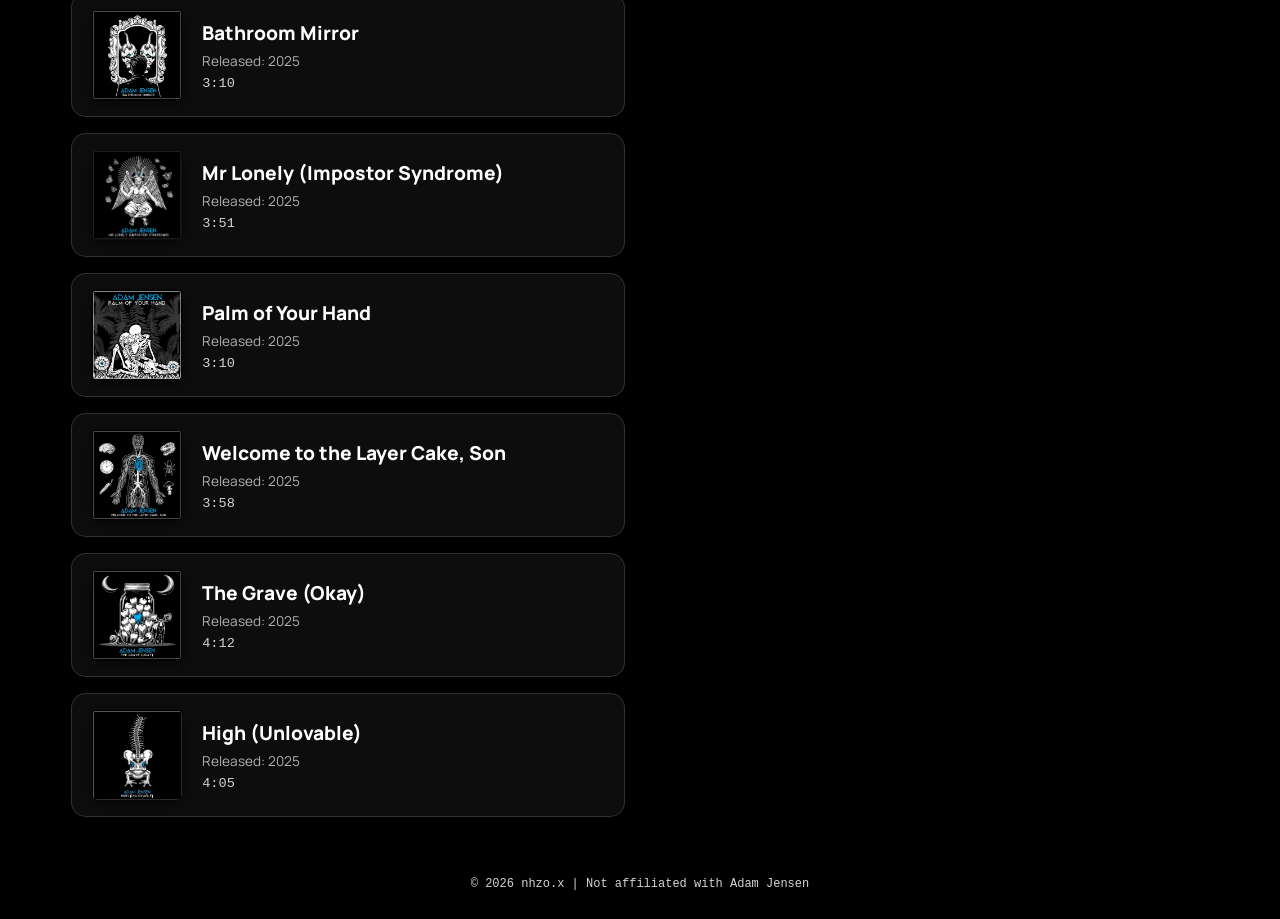
<file: music.html>
<!DOCTYPE html>
<html lang="en">

<head>
    <meta charset="UTF-8">
    <meta name="viewport" content="width=device-width, initial-scale=1.0">

    <link rel="stylesheet" href="music.css">

<script>
    let savedPageEra = sessionStorage.getItem("era");

    if (savedPageEra === "mid") {
        document.documentElement.classList.add("mid-era");
    }

    if (savedPageEra === "hymns") {
        document.documentElement.classList.add("hymns-era");
    }
</script>

    <title>Adam Jensen Fan Site</title>
    <link rel="icon" type="image/png" href="images/aletter.png">

    <!-- Google Fonts -->
    <link rel="preconnect" href="https://fonts.googleapis.com">
    <link rel="preconnect" href="https://fonts.gstatic.com" crossorigin>

    <link
        href="https://fonts.googleapis.com/css2?family=Road+Rage&family=Ruslan+Display&display=swap"
        rel="stylesheet"
    >

    <link
        href="https://fonts.googleapis.com/css2?family=Manrope:wght@200..800&display=swap"
        rel="stylesheet"
    >
</head>

<body>

<header>
    <h1 id="top">Adam Jensen</h1>

    <nav class="navbar">
        <a href="index.html">Home</a>
        <a href="about.html">About</a>
        <a href="music.html">Music</a>
        <a href="media.html">Media</a>
    </nav>
</header>

<section class="daily-song">
    <h2>Song of the Day</h2>

    <div class="daily-song-content">
        <img id="dailySongPoster" src="" alt="">

        <div>
            <h3 id="dailySong"></h3>

            <p id="dailySongInfo"></p>

            <p id="dailyLyrics" class="daily-song-lyrics"></p>
        </div>
    </div>
</section>

<main>

    <div class="timestamp">
        <a class="year-link" href="#2016">2016</a> |
        <a class="year-link" href="#2016-mix">2016 (Remixes)</a> |
        <a class="year-link" href="#2017">2017</a> |
        <a class="year-link" href="#2018">2018</a> |
        <a class="year-link" href="#2019">2019</a> |
        <a class="year-link" href="#2020">2020</a> |
        <a class="year-link" href="#2021">2021</a> |
        <a class="year-link" href="#2021 stripped">2021 (Stripped)</a> |
        <a class="year-link" href="#2022">2022</a> |
        <a class="year-link" href="#2023">2023</a> |
        <a class="year-link" href="#2024">2024</a> |
        <a class="year-link" href="#2025">2025</a> |
        <a class="year-link" href="#2026">2026</a> 
    </div>


    <div class="music-columns">

        <!-- SINGLES -->
        <section class="music-column">

            <h3>Singles</h3>

             <h4 id="2016" class="year-heading">2016</h4>

            <!-- Sandcastles -->
            <div class="song-pill">
                <a href="https://www.youtube.com/watch?v=PVEbMgdg__c" target="_blank">
                    <img class="pill-art" src="images/sandcastles.jpg" alt="Sandcastles cover art">

                    <div class="pill-info">
                        <span class="track-name">Sandcastles</span>
                        <span class="release-date">Released: 2016</span>
                        <span class="track-time">3:46</span>
                    </div>
                </a>
            </div>

            <!-- Numb -->
            <div class="song-pill">
                <a href="https://www.youtube.com/watch?v=QAK3JMsmtms" target="_blank">
                    <img class="pill-art" src="images/numb.jpg" alt="Numb cover art">

                    <div class="pill-info">
                        <span class="track-name">Numb</span>
                        <span class="release-date">Released: 2016</span>
                        <span class="track-time">3:16</span>
                    </div>
                </a>
            </div>

            <!-- Ritual -->
            <div class="song-pill">
                <a href="https://www.youtube.com/watch?v=PbCBCYt3gS4" target="_blank">
                    <img class="pill-art" src="images/ritual.jpg" alt="Ritual cover art">

                    <div class="pill-info">
                        <span class="track-name">Ritual</span>
                        <span class="release-date">Released: 2016</span>
                        <span class="track-time">3:26</span>
                    </div>
                </a>
            </div>

            <!-- Drugs -->
            <div class="song-pill">
                <a href="https://www.youtube.com/watch?v=0BDQ2NSajdw" target="_blank">
                    <img class="pill-art" src="images/drugs.jpg" alt="Drugs cover art">

                    <div class="pill-info">
                        <span class="track-name">Drugs</span>
                        <span class="release-date">Released: 2016</span>
                        <span class="track-time">3:26</span>
                    </div>
                </a>
            </div>

            <!-- The Mystic -->
            <div class="song-pill">
                <a href="https://youtu.be/rRUOGd_9orc" target="_blank">
                    <img class="pill-art" src="images/themystic.jpg" alt="The Mystic cover art">

                    <div class="pill-info">
                        <span class="track-name">The Mystic</span>
                        <span class="release-date">Released: 2016</span>
                        <span class="track-time">3:06</span>
                    </div>
                </a>
            </div>

            <!-- Tombstone -->
            <div class="song-pill">
                <a href="https://youtu.be/lqGhmA9hCDU?si=R8CXSdHeCUu2vOE9" target="_blank">
                    <img class="pill-art" src="images/tombstone.jpg" alt="Tombstone cover art">

                    <div class="pill-info">
                        <span class="track-name">Tombstone</span>
                        <span class="release-date">Released: 2017</span>
                        <span class="track-time">3:51</span>
                    </div>
                </a>
            </div>

            <h4 id="2017" class="year-heading">2017</h4>

            <!-- Marijuana Breath -->
            <div class="song-pill">
                <a href="https://youtu.be/WQnyE98oTAs" target="_blank">
                    <img class="pill-art" src="images/marijuanabreath.jpg" alt="Marijuana Breath cover art">

                    <div class="pill-info">
                        <span class="track-name">Marijuana Breath</span>
                        <span class="release-date">Released: 2017</span>
                        <span class="track-time">3:39</span>
                    </div>
                </a>
            </div>

            <!-- You Don't Love Me Like Before -->
            <div class="song-pill">
                <a href="https://youtu.be/qeha5txypIU?si=YOhgrdKHl5eu3P81" target="_blank">
                    <img class="pill-art" src="images/youdontloveme.jpg" alt="You Don't Love Me Like Before cover art">

                    <div class="pill-info">
                        <span class="track-name">You Don't Love Me Like Before</span>
                        <span class="release-date">Released: 2017</span>
                        <span class="track-time">3:51</span>
                    </div>
                </a>
            </div>

            <!-- Street Fight -->
            <div class="song-pill">
                <a href="https://youtu.be/oh3ZwwdM-qs" target="_blank">
                    <img class="pill-art" src="images/streetfight.jpg" alt="Street Fight cover art">

                    <div class="pill-info">
                        <span class="track-name">Street Fight</span>
                        <span class="release-date">Released: 2017</span>
                        <span class="track-time">3:11</span>
                    </div>
                </a>
            </div>

            <h4 id="2018" class="year-heading">2018</h4>

            <!-- Boomboom -->
            <div class="song-pill">
                <a href="https://youtu.be/0FYjPHnRkpg" target="_blank">
                    <img class="pill-art" src="images/boomboom.jpg" alt="Boomboom cover art">

                    <div class="pill-info">
                        <span class="track-name">Boomboom</span>
                        <span class="release-date">Released: 2018</span>
                        <span class="track-time">2:12</span>
                    </div>
                </a>
            </div>

            <!-- The Hunter -->
            <div class="song-pill">
                <a href="https://youtu.be/-DYzYD2-23g" target="_blank">
                    <img class="pill-art" src="images/thehunter.jpg" alt="The Hunter cover art">

                    <div class="pill-info">
                        <span class="track-name">The Hunter</span>
                        <span class="release-date">Released: 2018</span>
                        <span class="track-time">3:30</span>
                    </div>
                </a>
            </div>

            <!-- Pretty Please -->
            <div class="song-pill">
                <a href="https://youtu.be/YpHS9-VyDuw?si=zt3koGgNRRXHK6e0" target="_blank">
                    <img class="pill-art" src="images/prettyplease.jpg" alt="Pretty Please cover art">

                    <div class="pill-info">
                        <span class="track-name">Pretty Please</span>
                        <span class="release-date">Released: 2018</span>
                        <span class="track-time">2:56</span>
                    </div>
                </a>
            </div>

            <!-- The Kid -->
            <div class="song-pill">
                <a href="https://youtu.be/Eq-VijCAuIg?si=hMH5WmpcGsvAJQtO" target="_blank">
                    <img class="pill-art" src="images/thekid.jpg" alt="The Kid cover art">

                    <div class="pill-info">
                        <span class="track-name">The Kid</span>
                        <span class="release-date">Released: 2018</span>
                        <span class="track-time">3:18</span>
                    </div>
                </a>
            </div>

            <!-- Bad Luck -->
            <div class="song-pill">
                <a href="https://youtu.be/8a9vlC7yy7I?si=S_flioyJFMt4SxeS" target="_blank">
                    <img class="pill-art" src="images/badluck.jpg" alt="Bad Luck cover art">

                    <div class="pill-info">
                        <span class="track-name">Bad Luck</span>
                        <span class="release-date">Released: 2018</span>
                        <span class="track-time">3:22</span>
                    </div>
                </a>
            </div>

            <!-- I Can Hold a Grudge Like Nobody's Business -->
            <div class="song-pill">
                <a href="https://youtu.be/xpcAJuTk2oU?si=pyzp8totvbvIGQPq" target="_blank">
                    <img class="pill-art" src="images/grudge.jpg" alt="I Can Hold a Grudge Like Nobody's Business cover art">

                    <div class="pill-info">
                        <span class="track-name">I Can Hold a Grudge Like Nobody's Business</span>
                        <span class="release-date">Released: 2018</span>
                        <span class="track-time">3:45</span>
                    </div>
                </a>
            </div>

            <h4 id="2019" class="year-heading">2019</h4>

            <!-- Wicked Ones -->
            <div class="song-pill">
                <a href="https://youtu.be/PhqU5yaUk9c?si=0E94R0g1yIo7oDgM" target="_blank">
                    <img class="pill-art" src="images/wickedones.jpg" alt="Wicked Ones cover art">

                    <div class="pill-info">
                        <span class="track-name">Wicked Ones</span>
                        <span class="release-date">Released: 2019</span>
                        <span class="track-time">4:01</span>
                    </div>
                </a>
            </div>

            <!-- I Know Where the Bodies Are Buried -->
            <div class="song-pill">
                <a href="https://youtu.be/0IkbGvfgefU?si=Rwm_--udrAQRU-__" target="_blank">
                    <img class="pill-art" src="images/iknow.jpg" alt="I Know Where the Bodies Are Buried cover art">

                    <div class="pill-info">
                        <span class="track-name">I Know Where the Bodies Are Buried</span>
                        <span class="release-date">Released: 2019</span>
                        <span class="track-time">2:56</span>
                    </div>
                </a>
            </div>

            <!-- Friend of the Devil -->
            <div class="song-pill">
                <a href="https://youtu.be/NvMEonS6bxs?si=7C8SBl9lJH3_cZkZ" target="_blank">
                    <img class="pill-art" src="images/friend.jpg" alt="Friend of the Devil cover art">

                    <div class="pill-info">
                        <span class="track-name">Friend of the Devil</span>
                        <span class="release-date">Released: 2019</span>
                        <span class="track-time">3:00</span>
                    </div>
                </a>
            </div>

            <!-- Hi -->
            <div class="song-pill">
                <a href="https://youtu.be/a62jTpeefJs?si=mqtLd5onln1Ep3jr" target="_blank">
                    <img class="pill-art" src="images/hi.jpg" alt="Hi cover art">

                    <div class="pill-info">
                        <span class="track-name">Hi</span>
                        <span class="release-date">Released: 2019</span>
                        <span class="track-time">3:02</span>
                    </div>
                </a>
            </div>

            <!-- You Won't Answer My Phone Calls -->
            <div class="song-pill">
                <a href="https://youtu.be/41D9-KF5IPo?si=ywGDIWheZ-ePGNnh" target="_blank">
                    <img
                        class="pill-art"
                        src="images/youwontanswer.jpg"
                        alt="You Won't Answer My Phone Calls but I bet You'll Listen to This Song so I Guess This Is the Only Way to Talk to You"
                    >

                    <div class="pill-info">
                        <span class="track-name">
                            You Won't Answer My Phone Calls but I bet You'll Listen to This Song so I Guess This Is the Only Way to Talk to You
                        </span>
                        <span class="release-date">Released: 2019</span>
                        <span class="track-time">3:07</span>
                    </div>
                </a>
            </div>

            <h4 id="2020" class="year-heading">2020</h4>

            <!-- Inmate 8576 -->
            <div class="song-pill">
                <a href="https://youtu.be/ZBb02ANHYUo?si=wfmkC7Si23qN5oLY" target="_blank">
                    <img class="pill-art" src="images/inmate.jpg" alt="Inmate 8576 cover art">

                    <div class="pill-info">
                        <span class="track-name">Inmate 8576</span>
                        <span class="release-date">Released: 2020</span>
                        <span class="track-time">3:14</span>
                    </div>
                </a>
            </div>

            <!-- I'm a Sucker for a Liar in a Red Dress -->
            <div class="song-pill">
                <a href="https://youtu.be/HyvP-frWgGE?si=9Y0-MUnQ0ebM-pXf" target="_blank">
                    <img class="pill-art" src="images/imasucker.jpg" alt="I'm a Sucker for a Liar in a Red Dress cover art">

                    <div class="pill-info">
                        <span class="track-name">I'm a Sucker for a Liar in a Red Dress</span>
                        <span class="release-date">Released: 2020</span>
                        <span class="track-time">3:43</span>
                    </div>
                </a>
            </div>

            <!-- Don't Care -->
            <div class="song-pill">
                <a href="https://youtu.be/xDvdP5FHehc?si=BCK_Kh0PpIl4Pi3m" target="_blank">
                    <img class="pill-art" src="images/dontcare.jpg" alt="Don't Care cover art">

                    <div class="pill-info">
                        <span class="track-name">Don't Care</span>
                        <span class="release-date">Released: 2020</span>
                        <span class="track-time">3:27</span>
                    </div>
                </a>
            </div>

            <!-- Let it Bleed -->
            <div class="song-pill">
                <a href="https://youtu.be/rpUd8ljUNWk?si=s4xML-UnLt6uhEGv" target="_blank">
                    <img class="pill-art" src="images/letitbleed.jpg" alt="Let it Bleed cover art">

                    <div class="pill-info">
                        <span class="track-name">Let it Bleed</span>
                        <span class="release-date">Released: 2020</span>
                        <span class="track-time">3:20</span>
                    </div>
                </a>
            </div>

            <!-- John Doe -->
            <div class="song-pill">
                <a href="https://youtu.be/Hu1Gi_J88rw?si=8_QVvv8yxE5H1dQS" target="_blank">
                    <img class="pill-art" src="images/johndoe.jpg" alt="John Doe cover art">

                    <div class="pill-info">
                        <span class="track-name">John Doe</span>
                        <span class="release-date">Released: 2020</span>
                        <span class="track-time">3:29</span>
                    </div>
                </a>
            </div>

            <!-- Kerosene -->
            <div class="song-pill">
                <a href="https://youtu.be/EXGy3N_nyCI?si=w2t76QSHvyxp9ct6" target="_blank">
                    <img class="pill-art" src="images/kerosene.jpg" alt="Kerosene cover art">

                    <div class="pill-info">
                        <span class="track-name">Kerosene</span>
                        <span class="release-date">Released: 2020</span>
                        <span class="track-time">3:49</span>
                    </div>
                </a>
            </div>

            <!-- Baby Blue -->
            <div class="song-pill">
                <a href="https://youtu.be/tcwGW-xPk_E?si=te5fbCukDdZTzZ2-" target="_blank">
                    <img class="pill-art" src="images/babyblue.jpg" alt="Baby Blue cover art">

                    <div class="pill-info">
                        <span class="track-name">Baby Blue</span>
                        <span class="release-date">Released: 2020</span>
                        <span class="track-time">3:47</span>
                    </div>
                </a>
            </div>

            <h4 id="2021" class="year-heading">2021</h4>

            <!-- Lowlife -->
            <div class="song-pill">
                <a href="https://youtu.be/iU63dK3e2N4?si=ZwZjwqWhiD4ZNAjV" target="_blank">
                    <img class="pill-art" src="images/lowlife.jpg" alt="Lowlife cover art">

                    <div class="pill-info">
                        <span class="track-name">Lowlife</span>
                        <span class="release-date">Released: 2021</span>
                        <span class="track-time">3:12</span>
                    </div>
                </a>
            </div>

            <!-- Goodbye Lover -->
            <div class="song-pill">
                <a href="https://youtu.be/DVgoVHjF8MU?si=WjxoTw9qxwo5Rw6Q" target="_blank">
                    <img class="pill-art" src="images/goodbyelover.jpg" alt="Goodbye Lover cover art">

                    <div class="pill-info">
                        <span class="track-name">Goodbye Lover</span>
                        <span class="release-date">Released: 2021</span>
                        <span class="track-time">3:30</span>
                    </div>
                </a>
            </div>

            <!-- Trouble -->
            <div class="song-pill">
                <a href="https://youtu.be/SE5qF1kcDck?si=0sgZ4WYblH2LUEgA" target="_blank">
                    <img class="pill-art" src="images/trouble.jpg" alt="Trouble cover art">

                    <div class="pill-info">
                        <span class="track-name">Trouble</span>
                        <span class="release-date">Released: 2021</span>
                        <span class="track-time">3:45</span>
                    </div>
                </a>
            </div>

            <!-- Fucked in the Head -->
            <div class="song-pill">
                <a href="https://youtu.be/AR2bN5wi7aY?si=CkdPBuS1ynjLUsAL" target="_blank">
                    <img class="pill-art" src="images/finthehead.jpg" alt="Fucked in the Head cover art">

                    <div class="pill-info">
                        <span class="track-name">Fucked in the Head</span>
                        <span class="release-date">Released: 2021</span>
                        <span class="track-time">3:35</span>
                    </div>
                </a>
            </div>

            <!-- Outlaw -->
            <div class="song-pill">
                <a href="https://youtu.be/vQNzUqd3RvI?si=PHWjmAmvecz-Ts2a" target="_blank">
                    <img class="pill-art" src="images/outlaw.jpg" alt="Outlaw cover art">

                    <div class="pill-info">
                        <span class="track-name">Outlaw</span>
                        <span class="release-date">Released: 2021</span>
                        <span class="track-time">3:21</span>
                    </div>
                </a>
            </div>

            <!-- Tears on the Melody -->
            <div class="song-pill">
                <a href="https://youtu.be/pu7NR2AZdhE?si=7Bk0dulF2X0LnUuI" target="_blank">
                    <img class="pill-art" src="images/tears.jpg" alt="Tears on the Melody cover art">

                    <div class="pill-info">
                        <span class="track-name">Tears on the Melody</span>
                        <span class="release-date">Released: 2021</span>
                        <span class="track-time">3:00</span>
                    </div>
                </a>
            </div>

            <!-- La La Land -->
            <div class="song-pill">
                <a href="https://youtu.be/ukUwNF10-DU?si=EcLWL0aJ6I2ArJDk" target="_blank">
                    <img class="pill-art" src="images/lalaland.jpg" alt="La La Land cover art">

                    <div class="pill-info">
                        <span class="track-name">La La Land</span>
                        <span class="release-date">Released: 2021</span>
                        <span class="track-time">3:19</span>
                    </div>
                </a>
            </div>

            <!-- Cocaine Shame -->
            <div class="song-pill">
                <a href="https://youtu.be/89nXU1vHVgE?si=MdhxBkWXFvZePzCA" target="_blank">
                    <img class="pill-art" src="images/shame.jpg" alt="Cocaine Shame cover art">

                    <div class="pill-info">
                        <span class="track-name">Cocaine Shame</span>
                        <span class="release-date">Released: 2021</span>
                        <span class="track-time">3:00</span>
                    </div>
                </a>
            </div>

            <!-- Pain -->
            <div class="song-pill">
                <a href="https://youtu.be/tiEI0H-Z3Jk?si=f9VWYuWlfXJn22QJ" target="_blank">
                    <img class="pill-art" src="images/pain.jpg" alt="Pain cover art">

                    <div class="pill-info">
                        <span class="track-name">Pain</span>
                        <span class="release-date">Released: 2021</span>
                        <span class="track-time">2:57</span>
                    </div>
                </a>
            </div>

            <!-- Tall Glass of Cyanide -->
            <div class="song-pill">
                <a href="https://youtu.be/q3ELMhergqc?si=JS8Dg-Z-zhBOBca4" target="_blank">
                    <img class="pill-art" src="images/tallglass.jpg" alt="Tall Glass of Cyanide cover art">

                    <div class="pill-info">
                        <span class="track-name">Tall Glass of Cyanide</span>
                        <span class="release-date">Released: 2021</span>
                        <span class="track-time">2:42</span>
                    </div>
                </a>
            </div>

            <!-- Never Get High on Your Own Supply -->
            <div class="song-pill">
                <a href="https://youtu.be/ppzTY6SImO8?si=xVlSrJDttjLOWofJ" target="_blank">
                    <img class="pill-art" src="images/nevergethigh.jpg" alt="Never Get High on Your Own Supply cover art">

                    <div class="pill-info">
                        <span class="track-name">Never Get High on Your Own Supply</span>
                        <span class="release-date">Released: 2021</span>
                        <span class="track-time">3:26</span>
                    </div>
                </a>
            </div>

            <!-- Loving You Is Gonna Kill Me -->
            <div class="song-pill">
                <a href="https://youtu.be/okwKYSFv7wc?si=uY26vstMQLuxyRbq" target="_blank">
                    <img class="pill-art" src="images/lovingyou.jpg" alt="Loving You Is Gonna Kill Me cover art">

                    <div class="pill-info">
                        <span class="track-name">Loving You Is Gonna Kill Me</span>
                        <span class="release-date">Released: 2021</span>
                        <span class="track-time">1:54</span>
                    </div>
                </a>
            </div>

            <!-- Kings -->
            <div class="song-pill">
                <a href="https://youtu.be/HNg2AsBbjMM?si=lPTOZZLh7akEE_i0" target="_blank">
                    <img class="pill-art" src="images/kings.jpg" alt="Kings cover art">

                    <div class="pill-info">
                        <span class="track-name">Kings</span>
                        <span class="release-date">Released: 2021</span>
                        <span class="track-time">2:51</span>
                    </div>
                </a>
            </div>

            <!-- That Man He's a Monster -->
            <div class="song-pill">
                <a href="https://youtu.be/d7cIYXm88V0?si=YCTIC26q_un2iGF_" target="_blank">
                    <img class="pill-art" src="images/thatman.jpg" alt="That Man He's a Monster cover art">

                    <div class="pill-info">
                        <span class="track-name">That Man He's a Monster</span>
                        <span class="release-date">Released: 2021</span>
                        <span class="track-time">3:30</span>
                    </div>
                </a>
            </div>

            <!-- New Bad Habit -->
            <div class="song-pill">
                <a href="https://youtu.be/XGDszUqhjbo?si=y-cdX7k98dUWlFie" target="_blank">
                    <img class="pill-art" src="images/newbad.jpg" alt="New Bad Habit cover art">

                    <div class="pill-info">
                        <span class="track-name">New Bad Habit</span>
                        <span class="release-date">Released: 2021</span>
                        <span class="track-time">2:06</span>
                    </div>
                </a>
            </div>

            <!-- Lovers in the Dark -->
            <div class="song-pill">
                <a href="https://youtu.be/Ydf7Der0I_Q?si=Hs-T_Z9FZwvLhxZe" target="_blank">
                    <img class="pill-art" src="images/lovers.jpg" alt="Lovers in the Dark cover art">

                    <div class="pill-info">
                        <span class="track-name">Lovers in the Dark</span>
                        <span class="release-date">Released: 2021</span>
                        <span class="track-time">3:24</span>
                    </div>
                </a>
            </div>

            <!-- All These Lovely Things -->
            <div class="song-pill">
                <a href="https://youtu.be/G3N0uixmPy0?si=wR9W2qWuiPuWwA9T" target="_blank">
                    <img class="pill-art" src="images/allthese.jpg" alt="All These Lovely Things cover art">

                    <div class="pill-info">
                        <span class="track-name">All These Lovely Things</span>
                        <span class="release-date">Released: 2021</span>
                        <span class="track-time">2:40</span>
                    </div>
                </a>
            </div>

            <!-- Yoko Oh No -->
            <div class="song-pill">
                <a href="https://youtu.be/ADGt4mGM_ss?si=eV8QtRvUp-y5r6m0" target="_blank">
                    <img class="pill-art" src="images/yoko.jpg" alt="Yoko Oh No cover art">

                    <div class="pill-info">
                        <span class="track-name">Yoko Oh No</span>
                        <span class="release-date">Released: 2021</span>
                        <span class="track-time">2:46</span>
                    </div>
                </a>
            </div>

            <!-- Mercy -->
            <div class="song-pill">
                <a href="https://youtu.be/x4U3ikLv2Tw?si=jVe9zoCWglVKkiIZ" target="_blank">
                    <img class="pill-art" src="images/mercy.jpg" alt="Mercy cover art">

                    <div class="pill-info">
                        <span class="track-name">Mercy</span>
                        <span class="release-date">Released: 2021</span>
                        <span class="track-time">3:12</span>
                    </div>
                </a>
            </div>

            <h4 id="2022" class="year-heading">2022</h4>

            <!-- Medicine -->
            <div class="song-pill">
                <a href="https://youtu.be/ewQvSfCo0aE?si=WeQ90MjqgKyKUbfZ" target="_blank">
                    <img class="pill-art" src="images/medicine.jpg" alt="Medicine cover art">

                    <div class="pill-info">
                        <span class="track-name">Medicine</span>
                        <span class="release-date">Released: 2022</span>
                        <span class="track-time">3:10</span>
                    </div>
                </a>
            </div>

            <!-- Warpath -->
            <div class="song-pill">
                <a href="https://youtu.be/pB2GeVRSYUg?si=hERgEzX_dcqxUu0X" target="_blank">
                    <img class="pill-art" src="images/warpath.jpg" alt="Warpath cover art">

                    <div class="pill-info">
                        <span class="track-name">Warpath</span>
                        <span class="release-date">Released: 2022</span>
                        <span class="track-time">2:58</span>
                    </div>
                </a>
            </div>

            <!-- Before the Devil Knows I'm Dead -->
            <div class="song-pill">
                <a href="https://youtu.be/GCHqBdkffsg?si=jFY-YZKX_zCOAXHI" target="_blank">
                    <img class="pill-art" src="images/beforethedevil.jpg" alt="Before the Devil Knows I'm Dead cover art">

                    <div class="pill-info">
                        <span class="track-name">Before the Devil Knows I'm Dead</span>
                        <span class="release-date">Released: 2022</span>
                        <span class="track-time">3:01</span>
                    </div>
                </a>
            </div>

            <!-- Chaos -->
            <div class="song-pill">
                <a href="https://youtu.be/kS2M7qvKyTI?si=llZZbijgMKUgtNll" target="_blank">
                    <img class="pill-art" src="images/chaos.jpg" alt="Chaos cover art">

                    <div class="pill-info">
                        <span class="track-name">Chaos</span>
                        <span class="release-date">Released: 2022</span>
                        <span class="track-time">3:25</span>
                    </div>
                </a>
            </div>

            <!-- City of Sin -->
            <div class="song-pill">
                <a href="https://youtu.be/32ChanntVAY?si=cFWcr-ghGg-Hikws" target="_blank">
                    <img class="pill-art" src="images/cityofsin.jpg" alt="City of Sin cover art">

                    <div class="pill-info">
                        <span class="track-name">City of Sin</span>
                        <span class="release-date">Released: 2022</span>
                        <span class="track-time">2:41</span>
                    </div>
                </a>
            </div>

            <!-- If There Is a God, Kill Me Now -->
            <div class="song-pill">
                <a href="https://youtu.be/JgtGgaT8Shk?si=jFYPRojuBIJ8nU6Q" target="_blank">
                    <img class="pill-art" src="images/ifthereisagod.jpg" alt="If There Is a God, Kill Me Now cover art">

                    <div class="pill-info">
                        <span class="track-name">If There Is a God, Kill Me Now</span>
                        <span class="release-date">Released: 2022</span>
                        <span class="track-time">3:23</span>
                    </div>
                </a>
            </div>

            <!-- Bad Day for My Enemies -->
            <div class="song-pill">
                <a href="https://youtu.be/xBz3fHaLn4o?si=-3td0usHiWbIeQer" target="_blank">
                    <img class="pill-art" src="images/badday.jpg" alt="Bad Day for My Enemies cover art">

                    <div class="pill-info">
                        <span class="track-name">Bad Day for My Enemies</span>
                        <span class="release-date">Released: 2022</span>
                        <span class="track-time">3:07</span>
                    </div>
                </a>
            </div>

            <!-- Tallest Man on Earth -->
            <div class="song-pill">
                <a href="https://youtu.be/hBG5u4dcet0?si=yQWMT6zlobWkDUta" target="_blank">
                    <img class="pill-art" src="images/tallestman.jpg" alt="Tallest Man on Earth cover art">

                    <div class="pill-info">
                        <span class="track-name">Tallest Man on Earth</span>
                        <span class="release-date">Released: 2022</span>
                        <span class="track-time">3:03</span>
                    </div>
                </a>
            </div>

            <!-- Street Brawling Millionaire -->
            <div class="song-pill">
                <a href="https://youtu.be/N_D_ENFYGuA?si=RAp8WiIP9hbxh0Wp" target="_blank">
                    <img class="pill-art" src="images/streetfight.jpg" alt="Street Brawling cover art">

                    <div class="pill-info">
                        <span class="track-name">Street Brawling Millionaire</span>
                        <span class="release-date">Released: 2022</span>
                        <span class="track-time">3:17</span>
                    </div>
                </a>
            </div>

            <!-- Bullet with Your Name on It -->
            <div class="song-pill">
                <a href="https://youtu.be/w9_CkEC1SOQ?si=-JnSgnj7CaUDfQFp" target="_blank">
                    <img class="pill-art" src="images/bullet.jpg" alt="Bullet with Your Name on It cover art">

                    <div class="pill-info">
                        <span class="track-name">Bullet with Your Name on It</span>
                        <span class="release-date">Released: 2022</span>
                        <span class="track-time">2:12</span>
                    </div>
                </a>
            </div>

            <!-- Gravedigger -->
            <div class="song-pill">
                <a href="https://youtu.be/Iur5a8JlUeI?si=EBV2h_h-ujjpTNAO" target="_blank">
                    <img class="pill-art" src="images/gravedigger.jpg" alt="Gravedigger cover art">

                    <div class="pill-info">
                        <span class="track-name">Gravedigger</span>
                        <span class="release-date">Released: 2022</span>
                        <span class="track-time">2:45</span>
                    </div>
                </a>
            </div>

            <h4 id="2023" class="year-heading">2023</h4>

            <!-- Ready to Die -->
            <div class="song-pill">
                <a href="https://youtu.be/EQpubxb6uSg?si=12HKGydQDBuGygjd" target="_blank">
                    <img class="pill-art" src="images/ready.jpg" alt="Ready to Die cover art">

                    <div class="pill-info">
                        <span class="track-name">Ready to Die</span>
                        <span class="release-date">Released: 2023</span>
                        <span class="track-time">2:59</span>
                    </div>
                </a>
            </div>

            <!-- Jekyll and Hyde -->
            <div class="song-pill">
                <a href="https://youtu.be/iYO9g4FtVP8?si=0Iu29v7w05KbMYhD" target="_blank">
                    <img class="pill-art" src="images/jekyll.jpg" alt="Jekyll and Hyde cover art">

                    <div class="pill-info">
                        <span class="track-name">Jekyll and Hyde</span>
                        <span class="release-date">Released: 2023</span>
                        <span class="track-time">2:50</span>
                    </div>
                </a>
            </div>

            <!-- Deathwish -->
            <div class="song-pill">
                <a href="https://youtu.be/9iY3MOybkvo?si=FjYZvwTzvdr8SxH3" target="_blank">
                    <img class="pill-art" src="images/deathwish.jpg" alt="Deathwish cover art">

                    <div class="pill-info">
                        <span class="track-name">Deathwish</span>
                        <span class="release-date">Released: 2023</span>
                        <span class="track-time">2:56</span>
                    </div>
                </a>
            </div>

            <!-- Melt into the Ceiling -->
            <div class="song-pill">
                <a href="https://youtu.be/V4NCwaVVPNA?si=XBgDiHAIzKBGLQi5" target="_blank">
                    <img class="pill-art" src="images/melt.jpg" alt="Melt into the Ceiling cover art">

                    <div class="pill-info">
                        <span class="track-name">Melt into the Ceiling</span>
                        <span class="release-date">Released: 2023</span>
                        <span class="track-time">3:18</span>
                    </div>
                </a>
            </div>

            <!-- Flowers on My Grave -->
            <div class="song-pill">
                <a href="https://youtu.be/rzIsZymXYfQ?si=GlqK2Ue08rULJlnx" target="_blank">
                    <img class="pill-art" src="images/flowers.jpg" alt="Flowers on My Grave cover art">

                    <div class="pill-info">
                        <span class="track-name">Flowers on My Grave</span>
                        <span class="release-date">Released: 2023</span>
                        <span class="track-time">2:53</span>
                    </div>
                </a>
            </div>

            <!-- Good Day to Die Young -->
            <div class="song-pill">
                <a href="https://youtu.be/A-nT85WTXUE?si=_fiZQxdJvK9RFfzE" target="_blank">
                    <img class="pill-art" src="images/goodday.jpg" alt="Good Day to Die Young cover art">

                    <div class="pill-info">
                        <span class="track-name">Good Day to Die Young</span>
                        <span class="release-date">Released: 2023</span>
                        <span class="track-time">3:05</span>
                    </div>
                </a>
            </div>

            <!-- Pales -->
            <div class="song-pill">
                <a href="https://youtu.be/Eo0jzWplVxM?si=uC1m77j7ztuT5GuM" target="_blank">
                    <img class="pill-art" src="images/pales.jpg" alt="Pales cover art">

                    <div class="pill-info">
                        <span class="track-name">Pales</span>
                        <span class="release-date">Released: 2023</span>
                        <span class="track-time">3:19</span>
                    </div>
                </a>
            </div>

            <h4 id="2024" class="year-heading">2024</h4>

            <!-- Fall from Grace -->
            <div class="song-pill">
                <a href="https://youtu.be/AM11-M8Z3sY?si=_GYEu_Wha8H8WGZL" target="_blank">
                    <img class="pill-art" src="images/fall.jpg" alt="Fall from Grace cover art">

                    <div class="pill-info">
                        <span class="track-name">Fall from Grace</span>
                        <span class="release-date">Released: 2024</span>
                        <span class="track-time">2:48</span>
                    </div>
                </a>
            </div>

            <!-- Loneliness -->
            <div class="song-pill">
                <a href="https://youtu.be/4kUuRXt_p24?si=Qmp2wVo_PFVc7ZpV" target="_blank">
                    <img class="pill-art" src="images/loneliness.jpg" alt="Loneliness cover art">

                    <div class="pill-info">
                        <span class="track-name">Loneliness</span>
                        <span class="release-date">Released: 2024</span>
                        <span class="track-time">3:26</span>
                    </div>
                </a>
            </div>

            <!-- Freak Like Me -->
            <div class="song-pill">
                <a href="https://youtu.be/4Nxgu5QZRLQ?si=77v-PaK0UTMU7xbg" target="_blank">
                    <img class="pill-art" src="images/freak.jpg" alt="Freak Like Me cover art">

                    <div class="pill-info">
                        <span class="track-name">Freak Like Me</span>
                        <span class="release-date">Released: 2024</span>
                        <span class="track-time">3:32</span>
                    </div>
                </a>
            </div>

            <!-- No Rest for the Depressed -->
            <div class="song-pill">
                <a href="https://youtu.be/vxBgfRwt8Ck?si=QrS2F9ziulkOL3JN" target="_blank">
                    <img class="pill-art" src="images/norest.jpg" alt="No Rest for the Depressed cover art">

                    <div class="pill-info">
                        <span class="track-name">No Rest for the Depressed</span>
                        <span class="release-date">Released: 2024</span>
                        <span class="track-time">3:26</span>
                    </div>
                </a>
            </div>

            <!-- Leave Me Alone -->
            <div class="song-pill">
                <a href="https://youtu.be/mU4EBr1xbms?si=wPpXfdvxINwfxDQ4" target="_blank">
                    <img class="pill-art" src="images/leavemealone.jpg" alt="Leave Me Alone cover art">

                    <div class="pill-info">
                        <span class="track-name">Leave Me Alone</span>
                        <span class="release-date">Released: 2024</span>
                        <span class="track-time">3:18</span>
                    </div>
                </a>
            </div>

            <!-- Your Fantasy Is My Nightmare -->
            <div class="song-pill">
                <a href="https://youtu.be/6N9ccVfh3xU?si=BLM4RM6Toh3v-gi0" target="_blank">
                    <img class="pill-art" src="images/fantasy.jpg" alt="Your Fantasy Is my Nightmare cover art">

                    <div class="pill-info">
                        <span class="track-name">Your Fantasy Is My Nightmare</span>
                        <span class="release-date">Released: 2024</span>
                        <span class="track-time">2:33</span>
                    </div>
                </a>
            </div>

            <!-- Some Men Never Live, Some Men Never Die -->
            <div class="song-pill">
                <a href="https://youtu.be/fV6ysx7kZ44?si=kijOvY5bX2YsKRgR" target="_blank">
                    <img class="pill-art" src="images/neverlive.jpg" alt="Some Men Never Live, Some Men Never Die cover art">

                    <div class="pill-info">
                        <span class="track-name">Some Men Never Live, Some Men Never Die</span>
                        <span class="release-date">Released: 2024</span>
                        <span class="track-time">2:18</span>
                    </div>
                </a>
            </div>

            <!-- Shoulda Known Better -->
            <div class="song-pill">
                <a href="https://youtu.be/mApqxHwdO28?si=yOwqCkcNPqKo6MUf" target="_blank">
                    <img class="pill-art" src="images/shoulda.jpg" alt="Shoulda Known Better cover art">

                    <div class="pill-info">
                        <span class="track-name">Shoulda Known Better</span>
                        <span class="release-date">Released: 2024</span>
                        <span class="track-time">3:35</span>
                    </div>
                </a>
            </div>

            <!-- Skin of My Teeth -->
            <div class="song-pill">
                <a href="https://youtu.be/sqM4c23sdpc?si=9KxIgJvayTkoTSAX" target="_blank">
                    <img class="pill-art" src="images/skinofmyteeth.jpg" alt="Skin of My Teeth cover art">

                    <div class="pill-info">
                        <span class="track-name">Skin of My Teeth</span>
                        <span class="release-date">Released: 2024</span>
                        <span class="track-time">3:04</span>
                    </div>
                </a>
            </div>

            <h4 id="2025" class="year-heading">2025</h4>

            <!-- Invisible -->
            <div class="song-pill">
                <a href="https://youtu.be/SvOqT19CoNI?si=jcvFkQ0hH1u4n5Cx" target="_blank">
                    <img class="pill-art" src="images/invisible.jpg" alt="Invisible cover art">

                    <div class="pill-info">
                        <span class="track-name">Invisible</span>
                        <span class="release-date">Released: 2025</span>
                        <span class="track-time">2:57</span>
                    </div>
                </a>
            </div>

            <!-- Rabbit -->
            <div class="song-pill">
                <a href="https://youtu.be/o35cdLSHi8A?si=fXL-8uWaXha3MUcs" target="_blank">
                    <img class="pill-art" src="images/rabbit.jpg" alt="Rabbit cover art">

                    <div class="pill-info">
                        <span class="track-name">Rabbit</span>
                        <span class="release-date">Released: 2025</span>
                        <span class="track-time">3:15</span>
                    </div>
                </a>
            </div>

            <!-- Drag Me to Hell -->
            <div class="song-pill">
                <a href="https://youtu.be/VBdVUqCfVxQ?si=o5wPlWGbzi_b8pAA" target="_blank">
                    <img class="pill-art" src="images/dragmetohell.jpg" alt="Drag Me to Hell cover art">

                    <div class="pill-info">
                        <span class="track-name">Drag Me to Hell</span>
                        <span class="release-date">Released: 2025</span>
                        <span class="track-time">3:34</span>
                    </div>
                </a>
            </div>

            <!-- The Devil Was an Angel Too -->
            <div class="song-pill">
                <a href="https://youtu.be/OjvgoMa1Z-I?si=9hEG4rEbMHEP6eqA" target="_blank">
                    <img class="pill-art" src="images/angeltoo.jpg" alt="The Devil Was an Angel Too cover art">

                    <div class="pill-info">
                        <span class="track-name">The Devil Was an Angel Too</span>
                        <span class="release-date">Released: 2025</span>
                        <span class="track-time">3:36</span>
                    </div>
                </a>
            </div>

            <!-- The Arsonist -->
            <div class="song-pill">
                <a href="https://youtu.be/-DyEM7hZj3s?si=hw8pyKVlyXt76ZS5" target="_blank">
                    <img class="pill-art" src="images/arsonist.jpg" alt="The Arsonist cover art">

                    <div class="pill-info">
                        <span class="track-name">The Arsonist</span>
                        <span class="release-date">Released: 2025</span>
                        <span class="track-time">2:53</span>
                    </div>
                </a>
            </div>

            <!-- You'd Think There Were Ten of Me -->
            <div class="song-pill">
                <a href="https://youtu.be/ymPvpuW6bNA?si=y4bOdZjjYAqd-wvs" target="_blank">
                    <img class="pill-art" src="images/tenofme.jpg" alt="You'd Think There Were Ten of Me cover art">

                    <div class="pill-info">
                        <span class="track-name">You'd Think There Were Ten of Me</span>
                        <span class="release-date">Released: 2025</span>
                        <span class="track-time">2:03</span>
                    </div>
                </a>
            </div>

            <!-- Kill My Mind -->
            <div class="song-pill">
                <a href="https://youtu.be/Y-7-Yqov7kk?si=QS2f4HZbAf8ePPQi" target="_blank">
                    <img class="pill-art" src="images/mymind.jpg" alt="Kill My Mind cover art">

                    <div class="pill-info">
                        <span class="track-name">Kill My Mind</span>
                        <span class="release-date">Released: 2025</span>
                        <span class="track-time">3:31</span>
                    </div>
                </a>
            </div>

            <!-- Heavy Is the Head That Wears the Crown -->
            <div class="song-pill">
                <a href="https://youtu.be/5xXDsnut_94?si=sPYXRYvADq1yPpCv" target="_blank">
                    <img class="pill-art" src="images/heavy.jpg" alt="Heavy Is the Head That Wears the Crown cover art">

                    <div class="pill-info">
                        <span class="track-name">Heavy Is the Head That Wears the Crown</span>
                        <span class="release-date">Released: 2025</span>
                        <span class="track-time">2:24</span>
                    </div>
                </a>
            </div>

            <!-- Nemesis -->
            <div class="song-pill">
                <a href="https://youtu.be/X-YqKRo25vs?si=5Sx15YV7jvQuFNyG" target="_blank">
                    <img class="pill-art" src="images/nemesis.jpg" alt="Nemesis cover art">

                    <div class="pill-info">
                        <span class="track-name">Nemesis</span>
                        <span class="release-date">Released: 2025</span>
                        <span class="track-time">2:24</span>
                    </div>
                </a>
            </div>

            <!-- Bathroom Mirror -->
            <div class="song-pill">
                <a href="https://youtu.be/6ZTFB9XSENg?si=Plf6_xxDGe3Z4v1o" target="_blank">
                    <img class="pill-art" src="images/bathroom.jpg" alt="Bathroom Mirror cover art">

                    <div class="pill-info">
                        <span class="track-name">Bathroom Mirror</span>
                        <span class="release-date">Released: 2025</span>
                        <span class="track-time">3:10</span>
                    </div>
                </a>
            </div>

            <!-- Mr Lonely (Impostor Syndrome) -->
            <div class="song-pill">
                <a href="https://youtu.be/tJTB9KqYxxY?si=sHevjAst2EloE7yM" target="_blank">
                    <img class="pill-art" src="images/impostor.jpg" alt="Mr Lonely (Impostor Syndrome) cover art">

                    <div class="pill-info">
                        <span class="track-name">Mr Lonely (Impostor Syndrome)</span>
                        <span class="release-date">Released: 2025</span>
                        <span class="track-time">3:51</span>
                    </div>
                </a>
            </div>

            <!-- Palm of Your Hand -->
            <div class="song-pill">
                <a href="https://youtu.be/0Ruljw3ySiU?si=Iq5YLFKjTSDIo3N4" target="_blank">
                    <img class="pill-art" src="images/palm.jpg" alt="Palm of Your Hand cover art">

                    <div class="pill-info">
                        <span class="track-name">Palm of Your Hand</span>
                        <span class="release-date">Released: 2025</span>
                        <span class="track-time">3:10</span>
                    </div>
                </a>
            </div>

            <!-- Welcome to the Layer Cake, Son -->
            <div class="song-pill">
                <a href="https://youtu.be/LW7LwSjXkgQ?si=c-1vlPF6HFI63sr0" target="_blank">
                    <img class="pill-art" src="images/welcome.jpg" alt="Welcome to the Layer Cake, Son cover art">

                    <div class="pill-info">
                        <span class="track-name">Welcome to the Layer Cake, Son</span>
                        <span class="release-date">Released: 2025</span>
                        <span class="track-time">3:58</span>
                    </div>
                </a>
            </div>

            <!-- The Grave (Okay) -->
            <div class="song-pill">
                <a href="https://youtu.be/zLn8BUg1dFc?si=WQDcVctokozjm2XW" target="_blank">
                    <img class="pill-art" src="images/thegrave.jpg" alt="The Grave (Okay) cover art">

                    <div class="pill-info">
                        <span class="track-name">The Grave (Okay)</span>
                        <span class="release-date">Released: 2025</span>
                        <span class="track-time">4:12</span>
                    </div>
                </a>
            </div>

            <!-- High (Unlovable) -->
            <div class="song-pill">
                <a href="https://youtu.be/Xt0OQwRh5t8?si=CGwbn1aRb7YR8sZL" target="_blank">
                    <img class="pill-art" src="images/high.jpg" alt="High (Unlovable) cover art">

                    <div class="pill-info">
                        <span class="track-name">High (Unlovable)</span>
                        <span class="release-date">Released: 2025</span>
                        <span class="track-time">4:05</span>
                    </div>
                </a>
            </div>

        </section>

        <!-- HYMNS FOR THE DAMNED + STRIPPED -->
        <section class="music-column">

            <h3>Hymns for the Damned</h3>

            <h4 id="2026" class="year-heading">2026</h4>

            <!-- Cellophane -->
            <div class="song-pill">
                <a href="https://youtu.be/n_QyfhgjbK0?si=e3gXGg6vamtxJ82S" target="_blank">
                    <img class="pill-art" src="images/hymns.jpg" alt="Hymns for the Damned cover art">

                    <div class="pill-info">
                        <span class="track-name">Cellophane</span>
                        <span class="release-date">Released: 2026</span>
                        <span class="track-time">3:26</span>
                    </div>
                </a>
            </div>

            <!-- All My Friends -->
            <div class="song-pill">
                <a href="https://youtu.be/AW9W5wew8Sk?si=H3XPm7o2jxnTgrfT" target="_blank">
                    <img class="pill-art" src="images/hymns.jpg" alt="Hymns for the Damned cover art">

                    <div class="pill-info">
                        <span class="track-name">All My Friends</span>
                        <span class="release-date">Released: 2026</span>
                        <span class="track-time">4:23</span>
                    </div>
                </a>
            </div>

            <!-- Rabbit Hole -->
            <div class="song-pill">
                <a href="https://youtu.be/8MBj3FTMQGk?si=Vf0XPLeqPFBfpwD-" target="_blank">
                    <img class="pill-art" src="images/hymns.jpg" alt="Hymns for the Damned cover art">

                    <div class="pill-info">
                        <span class="track-name">Rabbit Hole</span>
                        <span class="release-date">Released: 2026</span>
                        <span class="track-time">3:54</span>
                    </div>
                </a>
            </div>

            <!-- Smithereens -->
            <div class="song-pill">
                <a href="https://youtu.be/mT45KDasaQM?si=P77JvIhcdKIa85QF" target="_blank">
                    <img class="pill-art" src="images/hymns.jpg" alt="Hymns for the Damned cover art">

                    <div class="pill-info">
                        <span class="track-name">Smithereens</span>
                        <span class="release-date">Released: 2026</span>
                        <span class="track-time">2:03</span>
                    </div>
                </a>
            </div>

            <!-- Mother Mother -->
            <div class="song-pill">
                <a href="https://youtu.be/U_qi3dRKEWI?si=Zs1jDRlD8qDE8LKy" target="_blank">
                    <img class="pill-art" src="images/hymns.jpg" alt="Hymns for the Damned cover art">

                    <div class="pill-info">
                        <span class="track-name">Mother Mother</span>
                        <span class="release-date">Released: 2026</span>
                        <span class="track-time">3:35</span>
                    </div>
                </a>
            </div>

            <!-- I Will Only Bring You Down -->
            <div class="song-pill">
                <a href="https://youtu.be/5sDzp5dxo1A?si=3-YsQbWlTGf64CsH" target="_blank">
                    <img class="pill-art" src="images/hymns.jpg" alt="Hymns for the Damned cover art">

                    <div class="pill-info">
                        <span class="track-name">I Will Only Bring You Down</span>
                        <span class="release-date">Released: 2026</span>
                        <span class="track-time">3:02</span>
                    </div>
                </a>
            </div>

            <!-- Champagne Vein -->
            <div class="song-pill">
                <a href="https://youtu.be/J5u0_9enmqQ?si=JnCM-tX9mDUhCalO" target="_blank">
                    <img class="pill-art" src="images/hymns.jpg" alt="Hymns for the Damned cover art">

                    <div class="pill-info">
                        <span class="track-name">Champagne Vein</span>
                        <span class="release-date">Released: 2026</span>
                        <span class="track-time">3:30</span>
                    </div>
                </a>
            </div>

            <!-- The Writing's on the Wall -->
            <div class="song-pill">
                <a href="https://youtu.be/c4gdnq_dLOY?si=MzOoxOhi3u3u926E" target="_blank">
                    <img class="pill-art" src="images/hymns.jpg" alt="Hymns for the Damned cover art">

                    <div class="pill-info">
                        <span class="track-name">The Writing's on the Wall</span>
                        <span class="release-date">Released: 2026</span>
                        <span class="track-time">3:23</span>
                    </div>
                </a>
            </div>

            <!-- Sigh -->
            <div class="song-pill">
                <a href="https://youtu.be/vaTIaafTSdE?si=xf5ZIIUUOBEdImH_" target="_blank">
                    <img class="pill-art" src="images/hymns.jpg" alt="Hymns for the Damned cover art">

                    <div class="pill-info">
                        <span class="track-name">Sigh</span>
                        <span class="release-date">Released: 2026</span>
                        <span class="track-time">2:42</span>
                    </div>
                </a>
            </div>

            <!-- Melancholy Man -->
            <div class="song-pill">
                <a href="https://youtu.be/r59V5uLX9Zk?si=1wOF_T8sYCnoyCVl" target="_blank">
                    <img class="pill-art" src="images/hymns.jpg" alt="Hymns for the Damned cover art">

                    <div class="pill-info">
                        <span class="track-name">Melancholy Man</span>
                        <span class="release-date">Released: 2026</span>
                        <span class="track-time">3:22</span>
                    </div>
                </a>
            </div>

            <h3 id="2021 stripped">Stripped</h3>

            <h4 class="year-heading">2021</h4>

            <!-- The Mystic (Stripped) -->
            <div class="song-pill">
                <a href="https://youtu.be/RRe48uVOuK8?si=KfYHvvxa_duZk-IU" target="_blank">
                    <img class="pill-art" src="images/themysticstripped.jpg" alt="The Mystic Stripped cover art">

                    <div class="pill-info">
                        <span class="track-name">The Mystic (Stripped)</span>
                        <span class="release-date">Released: 2021</span>
                        <span class="track-time">3:06</span>
                    </div>
                </a>
            </div>

            <!-- Marijuana Breath (Stripped) -->
            <div class="song-pill">
                <a href="https://youtu.be/RRJvAYHW75k?si=X6FUTnVJQFEtGmws" target="_blank">
                    <img class="pill-art" src="images/marijuanabreathstripped.jpg" alt="Marijuana Breath (Stripped) cover art">

                    <div class="pill-info">
                        <span class="track-name">Marijuana Breath (Stripped)</span>
                        <span class="release-date">Released: 2021</span>
                        <span class="track-time">3:50</span>
                    </div>
                </a>
            </div>

            <!-- Drugs (Stripped) -->
            <div class="song-pill">
                <a href="https://youtu.be/578T7ciYC_g?si=V84P2lb1IppjZred" target="_blank">
                    <img class="pill-art" src="images/drugsstripped.jpg" alt="Drugs (Stripped) cover art">

                    <div class="pill-info">
                        <span class="track-name">Drugs (Stripped)</span>
                        <span class="release-date">Released: 2021</span>
                        <span class="track-time">3:13</span>
                    </div>
                </a>
            </div>

            <!-- I'm a Sucker for a Liar in a Red Dress (Stripped) -->
            <div class="song-pill">
                <a href="https://youtu.be/hLblRGQEidE?si=dFWf8ejg9h6ufkXV" target="_blank">
                    <img
                        class="pill-art"
                        src="images/imasuckerstripped.jpg"
                        alt="I'm a Sucker for a Liar in a Red Dress (Stripped) cover art"
                    >

                    <div class="pill-info">
                        <span class="track-name">I'm a Sucker for a Liar in a Red Dress (Stripped)</span>
                        <span class="release-date">Released: 2021</span>
                        <span class="track-time">3:32</span>
                    </div>
                </a>
            </div>

            <h3 id="2016-mix">Remixes (Spotify Only)</h3>

            <h4 class="year-heading">2016</h4>

            <div class="song-pill">
                <a href="https://open.spotify.com/track/6oHjhFG8xhKoMsD8C0p7Bg?si=fcb3e1d8c8924bf8" target="_blank">

                    <img class="pill-art" src="images/remix.jpg" alt="Ritual remix cover art">

                    <div class="pill-info">
                        <span class="track-name">Ritual (Dexter Remix)</span>
                        <span class="release-date">Released: 2016</span>
                        <span class="track-time">2:55</span>
                    </div>
                </a>
            </div>

                   <div class="song-pill">
                <a href="https://open.spotify.com/track/3VHXSBlhAQYy05ZYYKqWOv?si=c2c42cb6e84e47a6" target="_blank">

                    <img class="pill-art" src="images/remix.jpg" alt="Ritual remix cover art">

                    <div class="pill-info">
                        <span class="track-name">Ritual (Lost Legend Remix)</span>
                        <span class="release-date">Released: 2016</span>
                        <span class="track-time">3:12</span>
                    </div>
                </a>
            </div>

                   <div class="song-pill">
                <a href="https://open.spotify.com/track/3FnJc56DeUmM6XkxWLo8M7?si=960a3378b338459b" target="_blank">

                    <img class="pill-art" src="images/remix.jpg" alt="Ritual remix cover art">

                    <div class="pill-info">
                        <span class="track-name">Ritual (Bloom Remix)</span>
                        <span class="release-date">Released: 2016</span>
                        <span class="track-time">3:50</span>
                    </div>
                </a>
            </div>

          
<div class="music-links">
    <a href="https://open.spotify.com/artist/7ymrIsmp4vE7vAtcS12J4D" target="_blank">
        <img class="music-logo" src="images/spotify2.png" alt="Spotify Logo">
    </a>

    <a href="https://music.apple.com/us/artist/adam-jensen/419633476" target="_blank">
        <img class="music-logo" src="images/applemusic.png" alt="Apple Music Logo">
    </a>

    <a href="https://soundcloud.com/adamjensenmusic" target="_blank">
        <img class="music-logo" src="images/soundcloud2.png" alt="SoundCloud Logo">
    </a>

    <a href="https://www.youtube.com/channel/UChRJQ2QyKsY1EbBqM8GzzRg" target="_blank">
        <img class="music-logo" src="images/youtube.png" alt="YouTube Logo">
    </a>
</div>

<div class="mood-link-container">
    <p class="mood-link" id="back">
        Feeling a certain way? Click to let me pick your song:
        <a href="mood.html"><strong>MOOD</strong></a>
    </p>
</div>

</section>

</main>

<footer>
    &copy; 2026 nhzo.x | Not affiliated with Adam Jensen
</footer>

<a href="#top" class="back-to-top">↑ Back to Top</a>
<script src="era.js"></script>
<script src="script.js"></script>

</body>
</html>
</file>
<file: style.css>
@font-face {
    font-family: 'Blacked Out';
    src: url('fonts/BlackedOut-Regular.ttf');
}

/* --- ANIMATION DEFINITION --- */
@keyframes quickFade {
  from {
    opacity: 0;
  }
  to {
    opacity: 1;
  }
}

/* --- MASTER PAGE HEADER --- */

h1 {
  text-align: center;
  font-weight: lighter !important;
  color: white;
  border-bottom: 2px solid whitesmoke;

  width: 780px;
  margin: 0 auto;

  padding-top: 10px;
  padding-bottom: 10px;

  white-space: nowrap;

  text-shadow: 0px 0px 5px rgba(0, 0, 0, 0.2);

  font-family: 'Blacked Out' !important;
  font-size: 600%;
}

html.mid-era h1 {
    color: lightblue;
    border-bottom: 2px solid lightblue;
}

html.hymns-era h1 {
    color: lightsalmon;
    border-bottom: 2px solid lightsalmon;
}


body {
  background-color: black;
}

body::before {
  content: "";
  position: fixed;
  inset: 0;
  filter: blur(2px);
  background-image: url("images/adamjensen3.jpg");
  background-size: cover;
  background-position: center 50%;
  background-repeat: no-repeat;
  opacity: 0.4;
  transition: opacity 0.3s ease;
  -webkit-mask-image: radial-gradient(ellipse at center, black 25%, transparent 100%);
  mask-image: radial-gradient(ellipse at center, black 25%, transparent 100%);
  z-index: -1;
}

body.fade-background::before {
    opacity: 0;
}

body.hymns-era::before,
html.hymns-era body::before {
    background-image: url("images/hymns3.jpeg");
    background-size: 100%;
    filter: blur(1px);
    -webkit-mask-image: radial-gradient(ellipse at center, black 50%, transparent 100%);
    mask-image: radial-gradient(ellipse at center, black 80%, transparent 100%);
}

body.mid-era::before,
html.mid-era body::before {
    filter: blur(1px);
    background-image: url("images/adamjensen6.jpg");
}

/* --- THE MASTER ANIMATION LOOP (FIXED: Added contact links here!) --- */
 .intro, .featured-card, h4, .contact-links, .era-selector, footer {
  opacity: 0;
  animation: quickFade 0.6s ease-in forwards !important;
}

/* Precise Staggered Delays */
.intro { animation-delay: 0.4s; }
.featured-card { animation-delay: 0.6s; }
h4 { animation-delay: 0.8s; }
.contact-links { animation-delay: 1.0s; }
footer{
    animation-delay: 1.2s;
}

/* --- MASTER NAVIGATION --- */

.navbar {
  text-align: center;

  padding-top: 10px;
  padding-bottom: 10px;

  max-width: 850px;

  margin: 0 auto 20px auto;

  border-bottom: 1px solid rgba(255, 255, 255, 0.1);

  display: flex;
  flex-direction: column;
  background-color: rgba(255, 255, 255, 0.05);
  backdrop-filter: blur(10px);
  -webkit-backdrop-filter: blur(10px);
  width: 80px;
  min-height: 100vh;
  justify-content: center;
  position: fixed;
  left: 0;
  box-shadow: none;
  top: 0;
}


.navbar a {
  font-size: 15px;

  margin: 12px;

  color: lightgray;

  text-transform: uppercase;
  text-decoration: none;

  font-family: manrope;

  font-weight: lighter;

  display: inline-block;

  transition:
    color 0.2s ease,
    transform 0.2s ease;
}


.navbar a:hover {
  color: blue;

  transform: scale(1.1);
}

body.mid-era .navbar a:hover {
    color: lightblue;
}

body.hymns-era .navbar a:hover {
    color: lightsalmon;
}

.era-selector{
  text-align: center;
  margin: 30px auto 40px auto;
}

.era-selector h3{
  color: lightgray;
  font-family: Road Rage;
  font-size: 200%;
  font-weight: lighter;
  margin: -10px auto 20px auto;
}

body.mid-era h3 {
    color: lightblue;
    border-bottom: 2px solid lightblue;
}

body.hymns-era h3 {
    color: lightsalmon;
    border-bottom: 2px solid lightsalmon;
}

body.mid-era h4 {
    color: lightblue;
    border-bottom: 2px solid lightblue;
}

body.hymns-era h4 {
    color: lightsalmon;
    border-bottom: 2px solid lightsalmon;
}

.era-buttons{
  display: flex;
  justify-content: center;
  align-items: center;
  gap: 15px;
}

.era-buttons button {
    background-color: rgba(255, 255, 255, 0.05);
    backdrop-filter: blur(100px) !important;
    -webkit-backdrop-filter: blur(10px);
    border: 1px solid rgba(255, 255, 255, 0.15);
    border-radius: 15px;
    padding: 10px 25px;
    color: lightgray;
    font-family: Blacked Out;
    font-weight: normal;
    font-size: 14px;
    cursor: pointer;
    transition:
        background-color 0.2s ease,
        transform 0.2s ease,
        color 0.2s ease;
}

body.mid-era button{
  color: lightblue;
}

body.hymns-era button{
  color: lightsalmon;
}

.era-buttons button:hover {
    background-color: rgba(255, 255, 255, 0.10);
    color: white;
    transform: scale(1.05);
}


.featured-card {
  background-color: rgba(255, 255, 255, 0.05);
  backdrop-filter: blur(10px);
  -webkit-backdrop-filter: blur(10px);
  padding: 30px;
  max-width: 800px;
  margin: auto;
  border-radius: 15px;
  box-shadow: 0px 0px 10px rgba(0, 0, 0, 0.2);
}

.featured-content {
  display: grid;
  grid-template-columns: 1fr 1fr;
  gap: 40px;
  margin-top: 30px;
  align-items: start;
}

.album-side {
  display: flex;
  flex-direction: column;
  align-items: center;
}

.album-art {
  width: 100%;
  max-width: 280px;
  border-radius: 8px;
  box-shadow: 0px 8px 24px rgba(0, 0, 0, 0.7);
  transition: transform 0.3s ease;
}

/* --- SECTOR GRAPHICS --- */
.music-links {
  display: flex;
  gap: 30px;
  align-items: center;
  justify-content: center;
}

.music-logo {
  width: 30px;
  height: auto;
  transition: transform 0.3s ease;
}

.music-logo:hover {
  transform: scale(1.2);
}

/* --- TRACKLIST SYSTEM --- */
.tracklist-side {
  text-align: left;
}

.tracklist-side h3 {
  margin-top: 0;
  border-bottom: 2px solid rgba(255, 255, 255, 0.2);
  width: 100px;
  font-family: 'Road Rage', sans-serif;
  padding-bottom: 8px;
  margin-bottom: 10px;
  font-size: 1.2rem;
  letter-spacing: 1px;
  color: white;
}

.tracklist-side ul {
  list-style: none;
  padding: 0;
  margin: 0;
}

.tracklist-side li {
  font-size: 0.95rem;
  font-family: 'Manrope', sans-serif;
  font-weight: bold;
  color: rgba(255, 255, 255, 0.8);
  border-bottom: 1px solid rgba(255, 255, 255, 0.05);
  transition: color 0.2s ease, padding-left 0.2s ease;
}

.tracklist-side li a {
  text-decoration: none;
  color: inherit;
  display: block;
  padding: 10px 0;
}

.tracklist-side li:hover {
  color: darkblue;
  padding-left: 5px;
  background: rgba(255, 255, 255, 0.02);
}

.tracklist-side li:last-child {
  border-bottom: none;
}

/* --- COMPONENT HEADERS --- */
h2 {
  color: lightgrey;
  text-align: center;
  font-size: 300%;
  font-family: 'Road Rage', sans-serif;
  font-weight: bolder;
  border-bottom: 2px solid lightgray;
  width: 150px !important;
  margin: 0 auto;
}

body.mid-era h2 {
    color: lightblue;
    border-bottom: 2px solid lightblue;
}

body.hymns-era h2 {
    color: lightsalmon;
    border-bottom: 2px solid lightsalmon;
}

h4 {
  color: lightgrey;
  text-align: center;
  font-size: 300%;
  font-family: 'Road Rage', sans-serif;
  font-weight: bolder;
  border-bottom: 2px solid lightgray;
  width: 150px;
  margin: 40px auto 0 auto; /* Keeps layout spacing uniform */
}

body.mid-era h4 {
    color: lightblue;
}

body.hymns-era h4 {
    color: lightsalmon;
}

.p2 {
  text-align: center;
  font-family: manrope;
  color: lightgray;
  font-size: 150%;
}

.listennow {
  text-align: center;
  color: white;
  font-size: small;
}

/* --- INTRO REGION --- */
.intro {
  display: flex;
  align-items: center;
  justify-content: center;
  gap: 40px;
  margin: 40px auto;
  max-width: 850px;
  border-bottom: 1px solid rgba(255,255,255,0.1);
  padding-bottom: 30px;
}

.adam-photo {
  width: 250px;
  height: 250px;
  border-radius: 7%;
  border: 0.1px solid rgba(255, 255, 255, 0.2);
  object-fit: cover;
  flex-shrink: 0;
  box-shadow: 0px 0px 15px rgba(0,0,0,0.6);
}

body.mid-era .adam-photo {
    border-color: lightblue;
}

body.hymns-era .adam-photo {
    border-color: lightsalmon;
}


.intro-text {
  color: lightgrey;
  text-align: left;
  font-size: 1.5rem;
  line-height: 1.6;
  font-family: manrope;
  max-width: 450px;
}

.intro-text h3{
  color: white;
  font-family: manrope;
  font-size: 250%;
  margin: 0 0 10px 0;
}

.intro-subtext{
  font-size: 1rem;
  opacity: 0.7;
}

.now-playing{
  max-width: 855px;
  
  margin: 40px auto;

  box-sizing: border-box;

  background-color: rgba(255, 255, 255, 0.05);

  backdrop-filter: blur(10px);

  -webkit-backdrop-filter: blur(10px);

  padding: 16px 20px;

  border: 1px solid rgba(255, 255, 255, 0.15);

  border-radius: 15px;

  box-shadow: 0px 0px 10px rgba(0, 0, 0, 0.2);

}

.now-playing iframe{
  margin: 20px auto;
  max-width: 800px;
}

/* --- FOOTER OVERLAY INTERACTIVE CONNECT REGION --- */
/* 1. MASTER ANIMATION GROUP: Keep the CONTAINER box in the fade loop */
.intro, .featured-card, h4, .now-playing, .contact-links {
  opacity: 0;
  animation: quickFade 0.6s ease-in forwards; /* REMOVED !important from here */
}

/* 2. THE CONTAINER BOX STYLING */
.contact-links { 
  text-align: center; 
  margin-top: 20px; 
  margin-bottom: 30px;
  color: lightgrey; 
}

/* 3. THE LINKS INSIDE THE BOX */
.contact-links a { 
  font-family: Blacked Out; 
  font-size: 15px; 
  color: lightgray; 
  text-decoration: none; 
  text-transform: uppercase; 
  display: inline-block; 
  margin-left: 20px;
  
  /* Clear time units are set here without animation conflicts */
  transition: color 0.2s ease, transform 0.2s ease; 
}

/* 4. THE HOVER EVENT */
.contact-links a:hover { 
  color: blue; 
  transform: scale(1.1); /* NO !important needed anymore */
}

footer{
    text-align: center;
    font-family: 'Courier New', Courier, monospace;
    font-size: 12px;
    color: lightgrey;
    margin-top: 60px;
    padding-bottom: 20px;
}

/* --- MOBILE BREAKPOINTS --- */
@media (max-width: 768px) {

  h1 {
    width: 90%;
    font-size: 450% !important;
    white-space: normal;
  }

.adam-photo{
  margin-bottom:-40px;
  height: 255px;
  width: 255px;
}

.navbar {
  width: 100%;
  min-height: auto;
  height: auto;
  flex-direction: row;
  justify-content: center;
  align-items: center;
  padding: 10px 0;
  margin: 0;
  left: 0;
  top: 0;
  z-index: 1000;
  box-shadow: 0px 4px 12px rgba(0, 0, 0, 0.5);
}

body {
  padding-top: 55px;
}

   .navbar a.active {
    font-weight: bold !important;
  }

    html.mid-era .navbar a.active {
    color: lightblue !important;
  }

  html.hymns-era .navbar a.active {
    color: lightsalmon !important;
  }

  
  .intro { 
    flex-direction: column; 
    text-align: center; 
  } 
  
  .featured-content { 
    grid-template-columns: 1fr; 
    gap: 30px; 
  }
  
  .now-playing{
    margin-bottom: -10px;
  }

.now-playing iframe {
    height: 410px;
}

.era-buttons button {
    background-color: rgba(255, 255, 255, 0.05);
    backdrop-filter: blur(100px) !important;
    -webkit-backdrop-filter: blur(10px);
}

  .contact-links{
    text-align: center;
    margin-left: -20px;
  }

  .intro-text{
  text-align: center;
  }

  /* FIXED: Added transform to unlock hardware movement on mobile devices */
  body::before { 
    background-position: 58% 50% !important; 
    background-size: cover !important; 
    filter: blur(2px) !important; 
    
    /* ADD THIS LINE to force mobile browsers to execute the 58% shift */
    transform: translate3d(0, 0, 0) !important;
  } 
  body.hymns-era::before{
    background-position: 50% !important; 
    background-size: cover !important; 
    filter: blur(1px) !important; 
    
    /* ADD THIS LINE to force mobile browsers to execute the 58% shift */
    transform: translate3d(0, 0, 0) !important;
  }

html.mid-era body::before{
    background-position: 50% !important; 
    background-size: cover !important; 
    filter: blur(1px) !important; 
    
    /* ADD THIS LINE to force mobile browsers to execute the 58% shift */
    transform: translate3d(0, 0, 0) !important;
  }
}
</file>
<file: about.css>
@font-face {
    font-family: 'Blacked Out';
    src: url('fonts/BlackedOut-Regular.ttf');
}

/* --- ANIMATION DEFINITION --- */
@keyframes quickFade {
  from {
    opacity: 0;
  }
  to {
    opacity: 1;
  }
}

/* --- MASTER PAGE HEADER --- */

h1 {
  text-align: center;
  font-weight: lighter !important;
  color: white;
  border-bottom: 2px solid whitesmoke;

  width: 780px;
  margin: 0 auto;

  padding-top: 10px;
  padding-bottom: 10px;

  white-space: nowrap;

  text-shadow: 0px 0px 5px rgba(0, 0, 0, 0.2);

  font-family: 'Blacked Out' !important;
  font-size: 600%;
}

html.mid-era h1 {
    color: lightblue;
    border-bottom: 2px solid lightblue;
}

html.hymns-era h1 {
    color: lightsalmon;
    border-bottom: 2px solid lightsalmon;
}

body.mid-era h2 {
    color: lightblue;
    border-bottom: 2px solid lightblue;
}

body.hymns-era h2 {
    color: lightsalmon;
    border-bottom: 2px solid lightsalmon;
}

body.mid-era h3 {
    color: lightblue;
    border-bottom: 2px solid lightblue
}

body.hymns-era h3 {
    color: lightsalmon;
    border-bottom: 2px solid lightsalmon;
}

body {
  background-color: black;
}

body::before {
  content: "";
  position: fixed;
  inset: 0;
  filter: blur(2px);
  background-image: url("images/adamjensen3.jpg");
  background-size: cover;
  background-position: center 50%;
  background-repeat: no-repeat;
  opacity: 0.4;
  -webkit-mask-image: radial-gradient(ellipse at center, black 25%, transparent 100%);
  mask-image: radial-gradient(ellipse at center, black 25%, transparent 100%);
  z-index: -1;
}


body.fade-background::before {
    opacity: 0;
}

body.hymns-era::before,
html.hymns-era body::before {
    background-image: url("images/hymns3.jpeg");
    background-size: 100%;
    filter: blur(1px);
    -webkit-mask-image: radial-gradient(ellipse at center, black 50%, transparent 100%);
    mask-image: radial-gradient(ellipse at center, black 80%, transparent 100%);
}

body.mid-era::before,
html.mid-era body::before {
    filter: blur(1px);
    background-image: url("images/adamjensen6.jpg");
}

/* --- THE MASTER ANIMATION LOOP (FIXED: Added contact links here!) --- */
.about-content, h4, .contact-links, footer {
  opacity: 0;
  animation: quickFade 0.6s ease-in forwards !important;
}

/* Precise Staggered Delays */
.intro { animation-delay: 0.4s; }
.featured-card { animation-delay: 0.6s; }
h4 { animation-delay: 0.8s; }
.contact-links { animation-delay: 1.0s; }
footer{
    animation-delay: 1.2s;
}

/* --- MASTER NAVIGATION --- */

.navbar {
  text-align: center;

  padding-top: 10px;
  padding-bottom: 10px;

  max-width: 850px;

  margin: 0 auto 20px auto;

  border-bottom: 1px solid rgba(255, 255, 255, 0.1);

  display: flex;
  flex-direction: column;
  background-color: rgba(255, 255, 255, 0.05);
  backdrop-filter: blur(10px);
  -webkit-backdrop-filter: blur(10px);
  width: 80px;
  min-height: 100vh;
  justify-content: center;
  position: fixed;
  left: 0;
  top: 0;
}


.navbar a {
  font-size: 15px;
  margin: 12px;
  color: lightgray;
  text-transform: uppercase;
  text-decoration: none;
  font-family: manrope;
  font-weight: lighter;
  display: inline-block;
  transition:
    color 0.2s ease,
    transform 0.2s ease;
}

.navbar a:hover {
  color: blue;

  transform: scale(1.1);
}


body.mid-era .navbar a:hover {
    color: lightblue;
}

body.hymns-era .navbar a:hover {
    color: lightsalmon;
}


html {
  scroll-behavior: smooth;
  overflow-y: scroll;
}

.back-to-top {
  position: fixed;
  bottom: 25px;
  right: 25px;

  color: lightgray;
  background-color: rgba(40, 40, 40, 0.65);
  border: 1px solid rgba(211, 211, 211, 0.4);
  border-radius: 30px;

  padding: 10px 18px;

  font-family: Blacked Out;
  font-size: 14px;
  text-decoration: none;

  backdrop-filter: blur(5px);

  z-index: 1000;

  transition: 0.2s ease;
}

body.mid-era .back-to-top {
    color: lightblue;
}

body.hymns-era .back-to-top {
    color: lightsalmon;
}

.back-to-top:hover {
  background-color: rgba(70, 70, 70, 0.75);
  color: white;
  transform: translateY(-3px);
}

.about-photo-wrapper {
  display: flex;
  flex-direction: column;
  gap: 25px; 
  align-items: center; 
  justify-content: flex-start;
      grid-column: 2;
    grid-row: 1 / span 3;
  
}

.about-container{
    display: grid;
    grid-column: 1;
    gap: 20px;
    max-width: 1000px;
    margin: 40px auto;
    align-items: center;
    box-sizing: border-box;
    align-items: stretch;
}

.about-photo{
    margin-top: 0;
    width: 100%;
    height: auto;
    max-width: 350px;
    border-radius: 12px;
    box-shadow: 0px 8px 24px rgba(0,0,0,0.7);
}

.about-content-card{
  background-color: rgba(255, 255, 255, 0.05);
  backdrop-filter: blur(10px);
  -webkit-backdrop-filter: blur(10px);
  padding: 30px;
  max-width: 800px;
  border-radius: 15px;
  box-shadow: 0px 0px 10px rgba(0, 0, 0, 0.2);
  box-sizing: border-box;
  display: flex;
  flex-direction: column;
  justify-content: center;
}

.about-content-card a{
  text-decoration: none;
  color: white;
    transition:
    color 0.2s ease,
    transform 0.2s ease;
}

.about-content-card a:hover{
  color: blue;

  transform: scale(1.1);
}

h2{
  color: lightgrey;
  text-align: center;
  font-size: 300%;
  white-space: nowrap;
  font-family: 'Road Rage', sans-serif;
  font-weight: bolder;
  border-bottom: 2px solid lightgray;
  width: fit-content;
  margin: 0 auto;
}

p{
  font-family: manrope;
  color: lightgray;
  font-size: 100%;
}

body.mid-era p a {
    color: lightblue;
}

body.hymns-era p a {
    color: lightsalmon;
}

h3{
  color: lightgrey;
  text-align: center;
  font-size: 300%;
  font-family: 'Road Rage', sans-serif;
  font-weight: bolder;
  border-bottom: 2px solid lightgray;
  width: 200px;
  margin: 0 auto;
}

.fun-fact-card{
  background-color: rgba(255, 255, 255, 0.05);
  backdrop-filter: blur(10px);
  -webkit-backdrop-filter: blur(10px);
  padding: 30px;
  width: 100%;
  max-width: 350px;
  border-radius: 15px;
  box-shadow: 0px 0px 10px rgba(0, 0, 0, 0.2);
  box-sizing: border-box;
  display: flex;
  flex-direction: column;
}

.fun-fact-card p{
    margin-top: 20px;
    text-align: center;
    color: lightgray;
    line-height: 1.5;
}

.fun-fact-card h3 {
  width: max-content !important; /* Forces the header box to expand to match the text width */
  white-space: nowrap !important; /* Strictly prevents the text from wrapping onto a second line */
}

.pill-art {

  margin-top: 10px;

  width: 90px;

  height: 90px;

  border-radius: 6px;

  object-fit: cover;

  flex-shrink: 0;

  box-shadow: 0px 4px 12px rgba(0, 0, 0, 0.5);
}

.pill-info {
  display: flex;

  flex-direction: column;

  text-align: left;

  gap: 6px;
}




footer {
    text-align: center;
    font-family: 'Courier New', Courier, monospace;
    font-size: 12px;
    color: lightgrey;
    margin-top: 60px;
    padding-bottom: 20px;
}

.creator-note {
    font-family: 'Manrope', sans-serif;
    font-size: 10px;
    opacity: 0.7;
    font-weight: lighter;
}
/* --- ANIMATION SEQUENCE TRIGGER --- */
/* Groups your page elements together to execute the quick fade timeline */
 .about-content-card, .about-photo, .about-photo-wrapper, footer {
  opacity: 0;
  animation: quickFade 0.6s ease-in forwards;
}

/* Staggers the arrival timestamps so the layout builds onto the screen dynamically */

.about-content-card { 
  animation-delay: 0.5s; /* The text card fades in first */
}

.about-photo { 
  animation-delay: 0.8s; /* The photo snaps onto the screen right after */
}

.about-photo-wrapper { 
  animation-delay: 0.8s; /* The entire right column (photo + fun fact) fades in next */
}

footer { 
  animation-delay: 1.1s; /* The footer lands last at the very bottom */
}

/* --- MOBILE HEADER --- */

@media (max-width: 768px) {

  h1 {
    width: 90%;
    font-size: 450% !important; 
    white-space: normal;
  }

  h2 {
  width: auto;
  max-width: 100%;
  font-size: 250%;
  text-align: center;
  margin: 0 auto;
  }
  
 .navbar {
  width: 100%;
  min-height: auto;
  height: auto;
  flex-direction: row;
  justify-content: center;
  align-items: center;
  padding: 10px 0;
  margin: 0;
  left: 0;
  top: 0;
  z-index: 1000;
  box-shadow: 0px 4px 12px rgba(0, 0, 0, 0.5);
}

body {
  padding-top: 55px;
}


  .navbar a.active {
    font-weight: bold !important;
  }

    html.mid-era .navbar a.active {
    color: lightblue !important;
  }

  html.hymns-era .navbar a.active {
    color: lightsalmon !important;
  }


  .about-container {
    display: flex;
    flex-direction: column;
    gap: 30px;
    width: 90%;
    margin: 40px auto;
  }

  .about-content-card {
    width: 100%;
    text-align: center;
  }

  .about-photo-wrapper {
    width: 100%;
    align-items: center;
  }

  .about-photo {
    max-width: 100%;
  }

  .fun-fact-card {
    width: 100%;
    box-sizing: border-box;
  }

  /* COVER ART */
  .song-pill {
    display: flex;
    justify-content: center;
    align-items: center;
    gap: 12px;
    flex-wrap: wrap;
    width: 100%;
  }

  .pill-art {
    width: 28%;
    max-width: 100px;
    height: auto;
    object-fit: cover;
  }

body::before {
  background-position: 58% 50% !important;
  background-size: cover !important;
  filter: blur(2px) !important;
  transform: none !important;

  position: fixed !important;
  inset: 0 !important;
  width: 100% !important;
  height: 100% !important;
}

  body.hymns-era::before{
    background-position: 50% !important; 
    background-size: cover !important; 
    filter: blur(1px) !important; 
    
    /* ADD THIS LINE to force mobile browsers to execute the 58% shift */
    transform: translate3d(0, 0, 0) !important;
  }


  html.mid-era body::before{
    background-position: 50% !important; 
    background-size: cover !important; 
    filter: blur(1px) !important; 
    
    /* ADD THIS LINE to force mobile browsers to execute the 58% shift */
    transform: translate3d(0, 0, 0) !important;
  }

}
</file>
<file: media.css>
@font-face {
    font-family: 'Blacked Out';
    src: url('fonts/BlackedOut-Regular.ttf');
}

/* --- ANIMATION LOOP --- */

@keyframes quickFade {
  from {
    opacity: 0;
  }

  to {
    opacity: 1;
  }
}


/* --- GENERAL PAGE SETUP --- */

html {
  scroll-behavior: smooth;
  overflow-y: scroll;
}

body {
  background-color: black;
  margin: 8px;
  padding: 0;
  overflow-x: hidden;
}


/* --- BACKGROUND --- */

body::before {
  content: "";
  position: fixed;
  inset: 0;

  filter: blur(2px);

  background-image: url("images/adamjensen3.jpg");
  background-size: cover;
  background-position: center 50%;
  background-repeat: no-repeat;

  opacity: 0.4;

  -webkit-mask-image: radial-gradient(
    ellipse at center,
    black 25%,
    transparent 100%
  );

  mask-image: radial-gradient(
    ellipse at center,
    black 25%,
    transparent 100%
  );

  z-index: -1;
}

body.fade-background::before {
    opacity: 0;
}

body.hymns-era::before,
html.hymns-era body::before {
    background-image: url("images/hymns3.jpeg");
    background-size: 100%;
    filter: blur(1px);
    -webkit-mask-image: radial-gradient(ellipse at center, black 50%, transparent 100%);
    mask-image: radial-gradient(ellipse at center, black 80%, transparent 100%);
}

body.mid-era::before,
html.mid-era body::before {
    filter: blur(1px);
    background-image: url("images/adamjensen6.jpg");
}

/* --- MASTER PAGE HEADER --- */

h1 {
  text-align: center;
  font-weight: lighter !important;
  color: white;
  border-bottom: 2px solid whitesmoke;

  width: 780px;
  margin: 0 auto;

  padding-top: 10px;
  padding-bottom: 10px;

  white-space: nowrap;

  text-shadow: 0px 0px 5px rgba(0, 0, 0, 0.2);

  font-family: 'Blacked Out' !important;
  font-size: 600%;
}

html.mid-era h1 {
    color: lightblue;
    border-bottom: 2px solid lightblue;
}

html.hymns-era h1 {
    color: lightsalmon;
    border-bottom: 2px solid lightsalmon;
}

body.mid-era h2 {
    color: lightblue;
    border-bottom: 2px solid lightblue;
}

body.hymns-era h2 {
    color: lightsalmon;
    border-bottom: 2px solid lightsalmon;
}


/* --- MASTER NAVIGATION --- */

.navbar {
  text-align: center;

  padding-top: 10px;
  padding-bottom: 10px;

  max-width: 850px;

  margin: 0 auto 20px auto;

  border-bottom: 1px solid rgba(255, 255, 255, 0.1);

  display: flex;
  flex-direction: column;
  background-color: rgba(255, 255, 255, 0.05);
  backdrop-filter: blur(10px);
  -webkit-backdrop-filter: blur(10px);
  width: 80px;
  min-height: 100vh;
  justify-content: center;
  position: fixed;
  left: 0;
  top: 0;
  z-index: 1000;
}


.navbar a {
  font-size: 15px;

  margin: 12px;

  color: lightgray;

  text-transform: uppercase;
  text-decoration: none;

  font-family: manrope;

  font-weight: lighter;

  display: inline-block;

  transition:
    color 0.2s ease,
    transform 0.2s ease;
}

.navbar a:hover {
  color: blue;

  transform: scale(1.1);
}

body.mid-era .navbar a:hover {
    color: lightblue;
}

body.hymns-era .navbar a:hover {
    color: lightsalmon;
}



/* --- HEADINGS --- */

h2 {
  color: lightgrey;

  text-align: center;

  font-size: 600%;

  font-family: 'Road Rage', sans-serif;

  font-weight: lighter;

  border-bottom: 2px solid lightgray;

  width: max-content;

  margin: 0 auto 40px auto;

  white-space: nowrap;
}



.photos-videos{
  text-align: center;
  margin-top: 25px;
  margin-bottom: 25px;
  color: rgba(225, 225, 225, 0.3);
}

.photos-videos a{
  font-family: Blacked Out;
  font-weight: normal;
}

.media-links{
  font-size: 95%;
  margin: 10px;
  color: lightgray;
  text-transform: uppercase;
  text-decoration: none;
  font-family: manrope;
  font-weight: bold;
  display: inline-block;
  transition:
    color 0.2s ease,
    transform 0.2s ease;
}

.media-links:hover {
  color: blue;

  transform: scale(1.1);
}


.show-info{
  text-align: center;
  font-weight: bolder;
  margin-top: -1px;
  margin-bottom: 15px;
  margin-left: auto;
  margin-right: auto;
  width: 600px;
  color: lightgrey;
  margin-bottom: 15px;
  font-family: "Manrope";
  font-weight: lighter;
  font-size: 150%;
  border-bottom: 1px solid #555;
  padding-bottom: 5px;
}

.credit{
  margin-top: 20px;
  margin-bottom: 20px;
  font-family: 45%;
  text-align: center;
  font-family: manrope;
  font-weight: lighter;
  color: lightgray;
  width: max-content;
  margin: 0 auto 40px auto;
}

.gallery {
    display: grid;
    grid-template-columns: 1fr 1fr;
    gap: 20px 10px;
    padding: 20px;
    margin-left: 50px;
}

.gallery img {
    width: 95%;
    height: auto;
    border-radius: 10px;
    justify-self: center;
    margin-bottom: 10px;
    margin-left: 15px;

    background-color: rgba(255, 255, 255, 0.05);
    backdrop-filter: blur(10px);
    -webkit-backdrop-filter: blur(10px);
    padding: 10px;
    max-width: 800px;
    box-shadow: 0px 0px 10px rgba(0, 0, 0, 0.2);
    transition:
      color 0.2s ease,
      transform 0.2s ease;
}

.gallery-img-container {
    width: 100%;
}

.gallery-img-container img {
    width: 100%;
    height: auto;
}

.gallery img:hover {
    transform: scale(1.01);
}


.videos {
    display: flex;
    gap: 20px;
    padding: 20px;
    justify-content: center;
    flex-wrap: wrap;
    margin-left: 50px;
}

.videos iframe {
  display: block;
  border-radius: 15px;
  margin-left: 15px;
    transition: transform 0.2s ease;
}

.videos iframe:hover {
    transform: scale(1.01);
}

.video-item{
  text-align: center;
  color: white;
  font-family: manrope;
  
}

.video-item h3 {
  border-bottom: 1px solid #555;
  padding-bottom: 5px;
  width: 100%;
}

.back-to-top {
  position: fixed;
  bottom: 25px;
  right: 25px;

  color: lightgray;
  background-color: rgba(40, 40, 40, 0.65);
  border: 1px solid rgba(211, 211, 211, 0.4);
  border-radius: 30px;

  padding: 10px 18px;

  font-family: Blacked Out;
  font-size: 14px;
  text-decoration: none;

  backdrop-filter: blur(5px);

  z-index: 1000;

  transition: 0.2s ease;
}

body.mid-era .back-to-top {
    color: lightblue;
}

body.hymns-era .back-to-top {
    color: lightsalmon;
}

.back-to-top:hover {
  background-color: rgba(70, 70, 70, 0.75);
  color: white;
  transform: translateY(-3px);
}

footer{
    text-align: center;
    font-family: 'Courier New', Courier, monospace;
    font-size: 12px;
    color: lightgrey;
    margin-top: 60px;
    padding-bottom: 20px;
}


/* --- ANIMATION --- */

h2,
h4,
.photos-videos,
.show-info,
.gallery img,
.videos iframe,
.timestamp,
.music-column h3,
.skip-container,
.credit,
footer {
  opacity: 0;
  animation: quickFade 0.8s ease-in forwards;
  animation-delay: 0.2s;
}


/* --- MOBILE --- */

@media (max-width: 768px) {

  h1 {
    width: 90%;
    font-size: 450% !important;
    white-space: normal;
  }
  
  h2 {
    font-size: 500%;
    white-space: normal;
  }

.navbar {
  width: 100%;
  min-height: auto;
  height: auto;
  flex-direction: row;
  justify-content: center;
  align-items: center;
  padding: 10px 0;
  margin: 0;
  left: 0;
  top: 0;
  z-index: 1000;
box-shadow: 0px 4px 12px rgba(0, 0, 0, 0.5);
}

body {
  padding-top: 55px;
}


   .navbar a.active {
    font-weight: bold !important;
  }

    html.mid-era .navbar a.active {
    color: lightblue !important;
  }

  html.hymns-era .navbar a.active {
    color: lightsalmon !important;
  }


  .gallery{ 
    grid-template-columns: 1fr; 
    width: 92%; 
    gap: 40px; 
    margin-left: -22px;
  } 

  .videos {
    display: flex;
    flex-direction: column;
    align-items: center;
    gap: 30px;
    padding: 0;
    margin: 0 auto;
    width: 100%;
  }

  .video-item {
    width: 90%;
    text-align: center;
  }

  .video-item h3 {
    width: 100%;
    margin: 0 auto 10px auto;
    box-sizing: border-box;
  }

  .videos iframe {
    display: block;
    width: 100%;
    height: auto;
    aspect-ratio: 16 / 9;
    margin: 0 auto;
  }


  .show-info { 
    width: 90%;
    font-size: 150%;
    white-space: normal;
    flex-wrap: nowrap;
  } 

    .credit { 
    width: 90%;
    font-size: 85%;
    white-space: normal;
    flex-wrap: nowrap;
  } 


  body::before { 
    background-position: 58% 50% !important; 
    background-size: cover !important; 
    filter: blur(2px) !important; 
    
    /* ADD THIS LINE to force mobile browsers to execute the 58% shift */
    transform: translate3d(0, 0, 0) !important;
  } 

  body.hymns-era::before{
    background-position: 50% !important; 
    background-size: cover !important; 
    filter: blur(1px) !important; 
    
    /* ADD THIS LINE to force mobile browsers to execute the 58% shift */
    transform: translate3d(0, 0, 0) !important;
  }
  
html.mid-era body::before{
    background-position: 50% !important; 
    background-size: cover !important; 
    filter: blur(1px) !important; 
    
    /* ADD THIS LINE to force mobile browsers to execute the 58% shift */
    transform: translate3d(0, 0, 0) !important;
  }
}
</file>
<file: music.css>
@font-face {
    font-family: 'Blacked Out';
    src: url('fonts/BlackedOut-Regular.ttf');
}

/* --- ANIMATION LOOP --- */

@keyframes quickFade {
  from {
    opacity: 0;
  }

  to {
    opacity: 1;
  }
}


/* --- BACKGROUND --- */

body {
  background-color: black;
  margin: 8px;
  padding: 0;
  overflow-x: hidden;
}

body::before {
  content: "";
  position: fixed;
  inset: 0;

  filter: blur(2px);

  background-image: url("images/adamjensen3.jpg");
  background-size: cover;
  background-position: center 50%;
  background-repeat: no-repeat;

  opacity: 0.4;

  -webkit-mask-image: radial-gradient(
    ellipse at center,
    black 25%,
    transparent 100%
  );

  mask-image: radial-gradient(
    ellipse at center,
    black 25%,
    transparent 100%
  );

  z-index: -1;
}

body.fade-background::before {
    opacity: 0;
}

body.hymns-era::before,
html.hymns-era body::before {
    background-image: url("images/hymns3.jpeg");
    background-size: 100%;
    filter: blur(1px);
    -webkit-mask-image: radial-gradient(ellipse at center, black 50%, transparent 100%);
    mask-image: radial-gradient(ellipse at center, black 80%, transparent 100%);
}

body.mid-era::before,
html.mid-era body::before {
    filter: blur(1px);
    background-image: url("images/adamjensen6.jpg");
}

/* --- PAGE FADE IN --- */

h2,
h4,
.timestamp,
.music-column h3,
.skip-container,
footer,
.mood-link,
.music-links,
.daily-song,
.daily-song img{
  opacity: 0;
  animation: quickFade 0.6s ease-in forwards;
}


h1 {
  animation-delay: 0s;
}

h2 {
  animation-delay: 0.4s;
}

h4{
  animation-delay: 1s;
}

.timestamp{
  animation-delay: 0.7s;
}

.music-column h3 {
  animation-delay: 0.6s;
}

.skip-container {
  animation-delay: 1s;
}

.music-columns{
  animation-delay: 1s;
}

footer {
  animation-delay: 1.2s;
}


/* --- MASTER PAGE HEADER --- */

h1 {
  text-align: center;
  font-weight: lighter !important;
  color: white;
  border-bottom: 2px solid whitesmoke;

  width: 780px;
  margin: 0 auto;

  padding-top: 10px;
  padding-bottom: 10px;

  white-space: nowrap;

  text-shadow: 0px 0px 5px rgba(0, 0, 0, 0.2);

  font-family: 'Blacked Out' !important;
  font-size: 600%;
}

html.mid-era h1 {
    color: lightblue;
    border-bottom: 2px solid lightblue;
}

html.hymns-era h1 {
    color: lightsalmon;
    border-bottom: 2px solid lightsalmon;
}

body.mid-era h2 {
    color: lightblue;
    border-bottom: 2px solid lightblue;
}

body.hymns-era h2 {
    color: lightsalmon;
    border-bottom: 2px solid lightsalmon;
    
}

body.mid-era h3 {
    color: lightblue;
    border-bottom: 2px solid lightblue;
}

body.hymns-era h3 {
    color: lightsalmon;
    border-bottom: 2px solid lightsalmon;
}


body {
  background-color: black;
}


html {
    scroll-behavior: smooth;
}

h2 {
  color: lightgrey;

  text-align: center;

  font-size: 450%;

  font-family: 'Road Rage', sans-serif;

  font-weight: bolder;

  border-bottom: 2px solid lightgray;

  width: max-content;

  margin: 0 auto 40px auto;

  white-space: nowrap;
}

.year-heading{
  margin-top: -1px;
  color: lightgrey;
  margin-bottom: 15px;
  font-family: "Manrope";
  font-weight: lighter;
  font-size: 1.2rem;
  border-bottom: 1px solid #555;
  padding-bottom: 5px;
}

.back-to-top {
  position: fixed;
  bottom: 25px;
  right: 25px;

  color: lightgray;
  background-color: rgba(40, 40, 40, 0.65);
  border: 1px solid rgba(211, 211, 211, 0.4);
  border-radius: 30px;

  padding: 10px 18px;

  font-family: Blacked Out;
  font-size: 14px;
  text-decoration: none;

  backdrop-filter: blur(5px);

  z-index: 1000;

  transition: 0.2s ease;
}

body.mid-era .back-to-top {
    color: lightblue;
}

body.hymns-era .back-to-top {
    color: lightsalmon;
}

.back-to-top:hover {
  background-color: rgba(70, 70, 70, 0.75);
  color: white;
  transform: translateY(-3px);
}


/* --- NAVIGATION --- */

/* --- NAVIGATION --- */

.navbar {
  text-align: center;

  padding-top: 10px;
  padding-bottom: 10px;

  max-width: 850px;

  margin: 0 auto 20px auto;

  border-bottom: 1px solid rgba(255, 255, 255, 0.1);

  display: flex;
  flex-direction: column;
  background-color: rgba(255, 255, 255, 0.05);
  backdrop-filter: blur(10px);
  -webkit-backdrop-filter: blur(10px);
  width: 80px;
  min-height: 100vh;
  justify-content: center;
  position: fixed;
  left: 0;
  top: 0;
}


.navbar a {
  font-size: 15px;

  margin: 12px;

  color: lightgray;

  text-transform: uppercase;
  text-decoration: none;

  font-family: manrope;

  font-weight: lighter;

  display: inline-block;

  transition:
    color 0.2s ease,
    transform 0.2s ease;
}


.navbar a:hover {
  color: blue;

  transform: scale(1.1);
}

body.mid-era .navbar a:hover {
    color: lightblue;
}

body.hymns-era .navbar a:hover {
    color: lightsalmon;
}


/* --- DAILY SONG --- */

.daily-song {
  width: 100%;
  max-width: 900px;
  margin: 35px auto 45px auto;
  text-align: center;
  border-bottom: 1px solid rgba(255, 255, 255, 0.2);
  padding-bottom: 30px;
}

.daily-song h2 {
  color: lightgray;
  font-family: 'Manrope', sans-serif;
  font-size: 1rem;
  font-weight: bold;
  text-transform: uppercase;
  letter-spacing: 3px;
  border-bottom: none !important;
  width: auto !important;
  margin: 0 0 20px 0;
}

.daily-song-content {
  display: flex;
  align-items: center;
  justify-content: center;
  gap: 35px;
}

.daily-song-content img {
  width: 200px;
  height: 200px;
  object-fit: cover;
  border-radius: 10px;
  box-shadow: 0px 10px 30px rgba(0, 0, 0, 0.6);
  flex-shrink: 0;
}

.daily-song-content > div {
  position: relative;
  padding-left: 35px;
  text-align: left;
}

.daily-song-content > div::before {
  content: "";
  position: absolute;
  left: 0;
  top: 5px;
  bottom: 5px;
  width: 2px;
  background-color: lightgray;
}

.daily-song h3 {
  color: white;
  font-family: 'Manrope', sans-serif;
  font-size: 1.8rem;
  line-height: 1.2;
  margin: 0;
  white-space: normal !important;
  border-bottom: none !important;
}


.daily-song-lyrics {
  font-family: manrope;
  font-style: italic;
  font-weight: lighter;
  font-size: 0.9rem;
  color: lightgray;
  margin-top: 10px;
  white-space: pre-wrap;
  text-align: left;
  max-width: 600px;
  margin-left: auto;
  margin-right: auto;
  text-shadow: 0px 0px 5px rgba(0, 0, 0, 1);
}


/* --- ERA COLORS --- */

body.mid-era .daily-song h3 {
  color: lightblue;
}

body.mid-era .daily-song-content > div::before {
  background-color: lightblue;
}

body.hymns-era .daily-song h3 {
  color: lightsalmon;
}

body.hymns-era .daily-song-content > div::before {
  background-color: lightsalmon;
}


/* --- MOBILE --- */

@media (max-width: 768px) {

  .daily-song {
    width: 90%;
    margin: 30px auto 40px auto;
  }

  .daily-song-content {
    flex-direction: column;
    gap: 20px;
  }

  .daily-song-content img {
    width: 260px;
    height: 260px;
  }

  .daily-song-content > div {
    padding-left: 0;
    text-align: center;
  }

  .daily-song-content > div::before {
    display: none;
  }

 .daily-song h3 {
    font-size: 1.4rem;
    white-space: normal !important;
  }


  .daily-song-lyrics {
  font-size: 1rem;
  width: 90%;
  margin: 10px auto 0 auto;
  text-align: center;
  text-shadow: 0px 0px 5px rgba(0, 0, 0, );
  
}

}


/* --- TWO MUSIC COLUMNS --- */

.music-columns {
  display: grid;

  grid-template-columns: 1fr 1fr;

  gap: 30px;

  max-width: 1200px;

  width: 90%;

  margin: 0 auto 60px auto;

  align-items: start;
}


/* --- MUSIC COLUMN --- */

.music-column {
  display: flex;

  flex-direction: column;

  gap: 16px;
}


/* --- COLUMN HEADINGS --- */

.music-column h3 {
  color: lightgrey;

  text-align: center;

  font-size: 250%;

  font-family: 'Road Rage', sans-serif;

  font-weight: lighter;

  border-bottom: 2px solid lightgray;

  width: max-content;

  max-width: 100%;

  margin: 20px auto 20px auto;

  padding: 0 15px 5px 15px;
}


/* --- FROSTED GLASS SONG PILL --- */

.song-pill {
  width: 100%;

  box-sizing: border-box;

  background-color: rgba(255, 255, 255, 0.05);

  backdrop-filter: blur(10px);

  -webkit-backdrop-filter: blur(10px);

  padding: 16px 20px;

  border: 1px solid rgba(255, 255, 255, 0.15);

  border-radius: 15px;

  box-shadow: 0px 0px 10px rgba(0, 0, 0, 0.2);

  opacity: 0;

  animation: quickFade 0.6s ease-in forwards;

  transition:
    background-color 0.2s ease,
    transform 0.2s ease;
}

p{
  font-family: manrope;
  color: lightgray;
  font-size: 100%;
  text-align: center;
}

p a{
  text-decoration: none;
  font-weight: bolder;
  color: white;
}

body.mid-era p a {
    color: lightblue;
}

body.hymns-era p a {
    color: lightsalmon;
}


/* --- BACK TO TOP --- */

.skip-container {
  text-align: center;

  font-size: 300%;

  font-family: 'Road Rage', sans-serif;

  font-weight: bolder;

  border-bottom: 2px solid lightgray;

  width: 150px;

  margin: 0 auto 40px auto;
}

.skip-container a {
  color: lightgrey;

  text-decoration: none;
}

.timestamp {
  text-align: center;
  margin-top: 25px;
  margin-bottom: 25px;
  color: rgba(225, 225, 225, 0.3);
}

.year-link {
  font-size: 75%;
  margin: 10px;
  color: lightgray;
  text-transform: uppercase;
  text-decoration: none;
  font-family: manrope;
  font-weight: lighter;
  display: inline-block;
  transition:
    color 0.2s ease,
    transform 0.2s ease;
}

.year-link:hover {
  color: blue;

  transform: scale(1.1);
}

.music-links {
    display: flex;
    justify-content: center;
    align-items: center;
    gap: 20px;
    margin: 30px auto 15px auto;
}

.music-logo {
    width: 30px;
    height: 30px;
    object-fit: contain;
    transition: transform 0.3s ease;
}

.music-logo:hover {
    transform: scale(1.2);
}



.mood-link a {
    color: white;
    text-decoration: none;
    font-weight: bolder;
}

.mood-link-container {
    width: 100%;
    display: block;
    text-align: center;
}

.mood-link {
    text-align: center;
    margin: 5px 0 40px 0;
}

.mood-link:hover a{
  color: blue;
  transform: scale(0.6);
}

.music-logo {
  width: 30px;
  height: auto;
  transition: transform 0.3s ease;
}

.music-logo:hover {
  transform: scale(1.2);
}

/* --- FOOTER --- */

footer {
  text-align: center;

  font-family: 'Courier New', Courier, monospace;

  font-size: 12px;

  color: lightgrey;

  margin-top: 60px;

  padding-bottom: 20px;
}


/* --- SONG ANIMATION DELAYS --- */

.song-pill:nth-child(2) {
  animation-delay: 0.5s;
}

.song-pill:nth-child(3) {
  animation-delay: 0.55s;
}

.song-pill:nth-child(4) {
  animation-delay: 0.6s;
}

.song-pill:nth-child(5) {
  animation-delay: 0.65s;
}

.song-pill:nth-child(6) {
  animation-delay: 0.7s;
}

.song-pill:nth-child(7) {
  animation-delay: 0.75s;
}

.song-pill:nth-child(8) {
  animation-delay: 0.8s;
}

.song-pill:nth-child(9) {
  animation-delay: 0.85s;
}

.song-pill:nth-child(10) {
  animation-delay: 0.9s;
}


/* --- PILL HOVER --- */

.song-pill:hover {
  transform: scale(1.015);

  background-color: rgba(255, 255, 255, 0.10);
}


/* --- SONG LINK --- */

.song-pill a {
  text-decoration: none !important;

  display: flex;

  align-items: center;

  justify-content: flex-start;

  width: 100%;

  gap: 20px;
}


/* --- ALBUM ART --- */

.pill-art {
  width: 90px;

  height: 90px;

  border-radius: 6px;

  object-fit: cover;

  flex-shrink: 0;

  box-shadow: 0px 4px 12px rgba(0, 0, 0, 0.5);
}


/* --- SONG INFORMATION --- */

.pill-info {
  display: flex;

  flex-direction: column;

  text-align: left;

  gap: 6px;
}

.pill-info .track-name {
  font-family: 'Manrope', sans-serif;

  font-size: 1.2rem;

  font-weight: 900;

  color: #ffffff;
}

.pill-info .release-date {
  font-family: 'Manrope', sans-serif;

  font-size: 0.85rem;

  color: #b0b0b0;
}

.track-time {
  font-family: 'Courier New', Courier, monospace;

  font-size: 0.85rem;

  color: lightgray;
}

body.mid-era .track-name {
    color: lightblue;
}

body.mid-era .track-time {
    color: lightblue;
}

body.mid-era .release-date {
    color: lightblue;
}


body.hymns-era .track-name {
    color: lightsalmon;
}

body.hymns-era .track-time {
    color: lightsalmon;
}

body.hymns-era .release-date {
    color: lightsalmon;
}


/* --- MOBILE --- */
@media (max-width: 768px) {

  h1 {
    width: 90%;
    font-size: 450% !important;
    white-space: normal;
  }

.navbar {
  width: 100%;
  min-height: auto;
  height: auto;
  flex-direction: row;
  justify-content: center;
  align-items: center;
  padding: 10px 0;
  margin: 0;
  left: 0;
  top: 0;
  z-index: 1000;
box-shadow: 0px 4px 12px rgba(0, 0, 0, 0.5);
}

body {
  padding-top: 55px;
}


   .navbar a.active {
    font-weight: bold !important;
  }

    html.mid-era .navbar a.active {
    color: lightblue !important;
  }

  html.hymns-era .navbar a.active {
    color: lightsalmon !important;
  }

  
  .music-columns { 
    grid-template-columns: 1fr; 
    width: 92%; 
    gap: 40px; 
  } 
  
  .music-column h3 { 
    font-size: 300%; 
  } 
  
  .pill-art { 
    width: 75px; 
    height: 75px; 
  } 

  /* FIXED: Backed off the position to 65% and restored your original 2px blur */
body::before {
  background-position: 58% 50% !important;
  background-size: cover !important;
  filter: blur(2px) !important;
  transform: none !important;

  position: fixed !important;
  inset: 0 !important;
  width: 100% !important;
  height: 100% !important;
}

  body.hymns-era::before{
    background-position: 50% !important; 
    background-size: cover !important; 
    filter: blur(1px) !important; 
    
    /* ADD THIS LINE to force mobile browsers to execute the 58% shift */
    transform: translate3d(0, 0, 0) !important;
  }

  html.mid-era body::before{
    background-position: 50% !important; 
    background-size: cover !important; 
    filter: blur(1px) !important; 
    
    /* ADD THIS LINE to force mobile browsers to execute the 58% shift */
    transform: translate3d(0, 0, 0) !important;
  }
}



  .timestamp {
    display: flex;
    justify-content: center;
    flex-wrap: wrap;       
    gap: 2px 8px;          
    width: 90%;
    margin: 15px auto;     
  }
  .year-link {
    font-size: 0.85rem;    
    margin: 4px;           
  }
</file>
